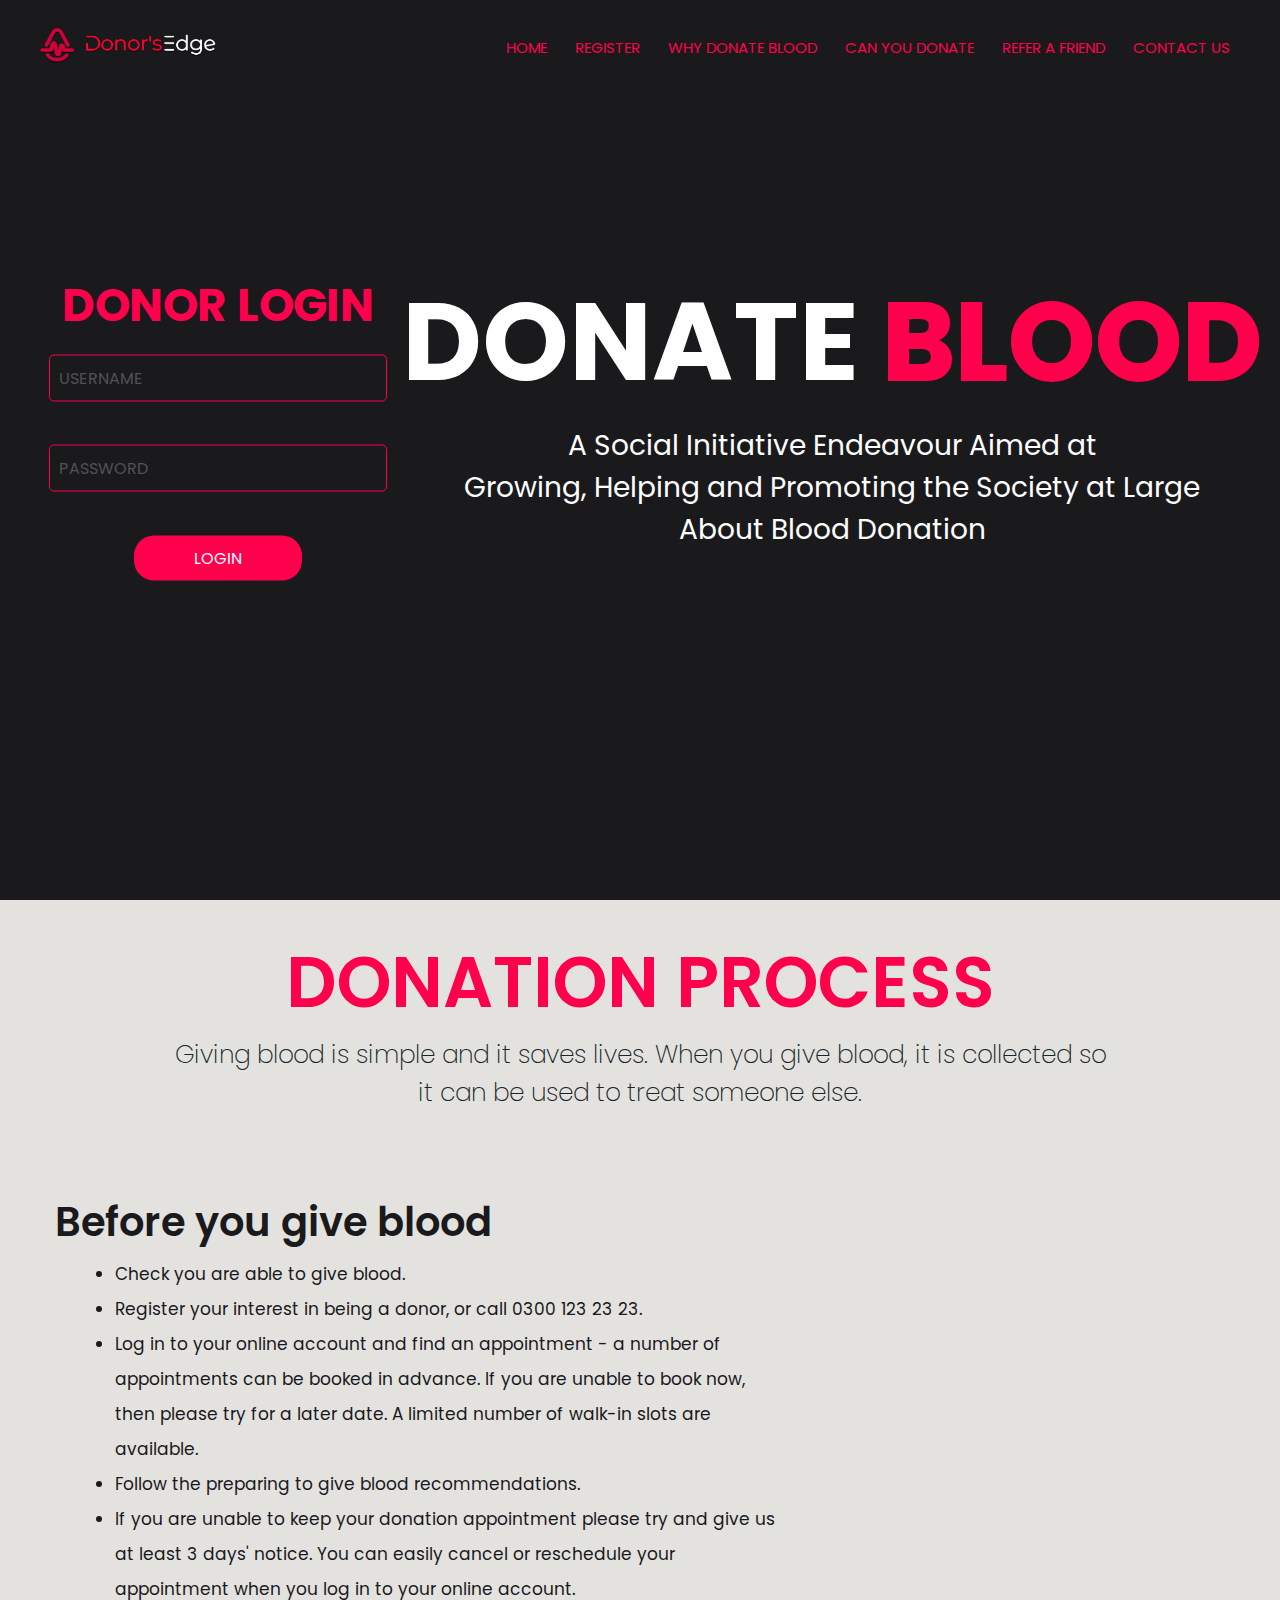
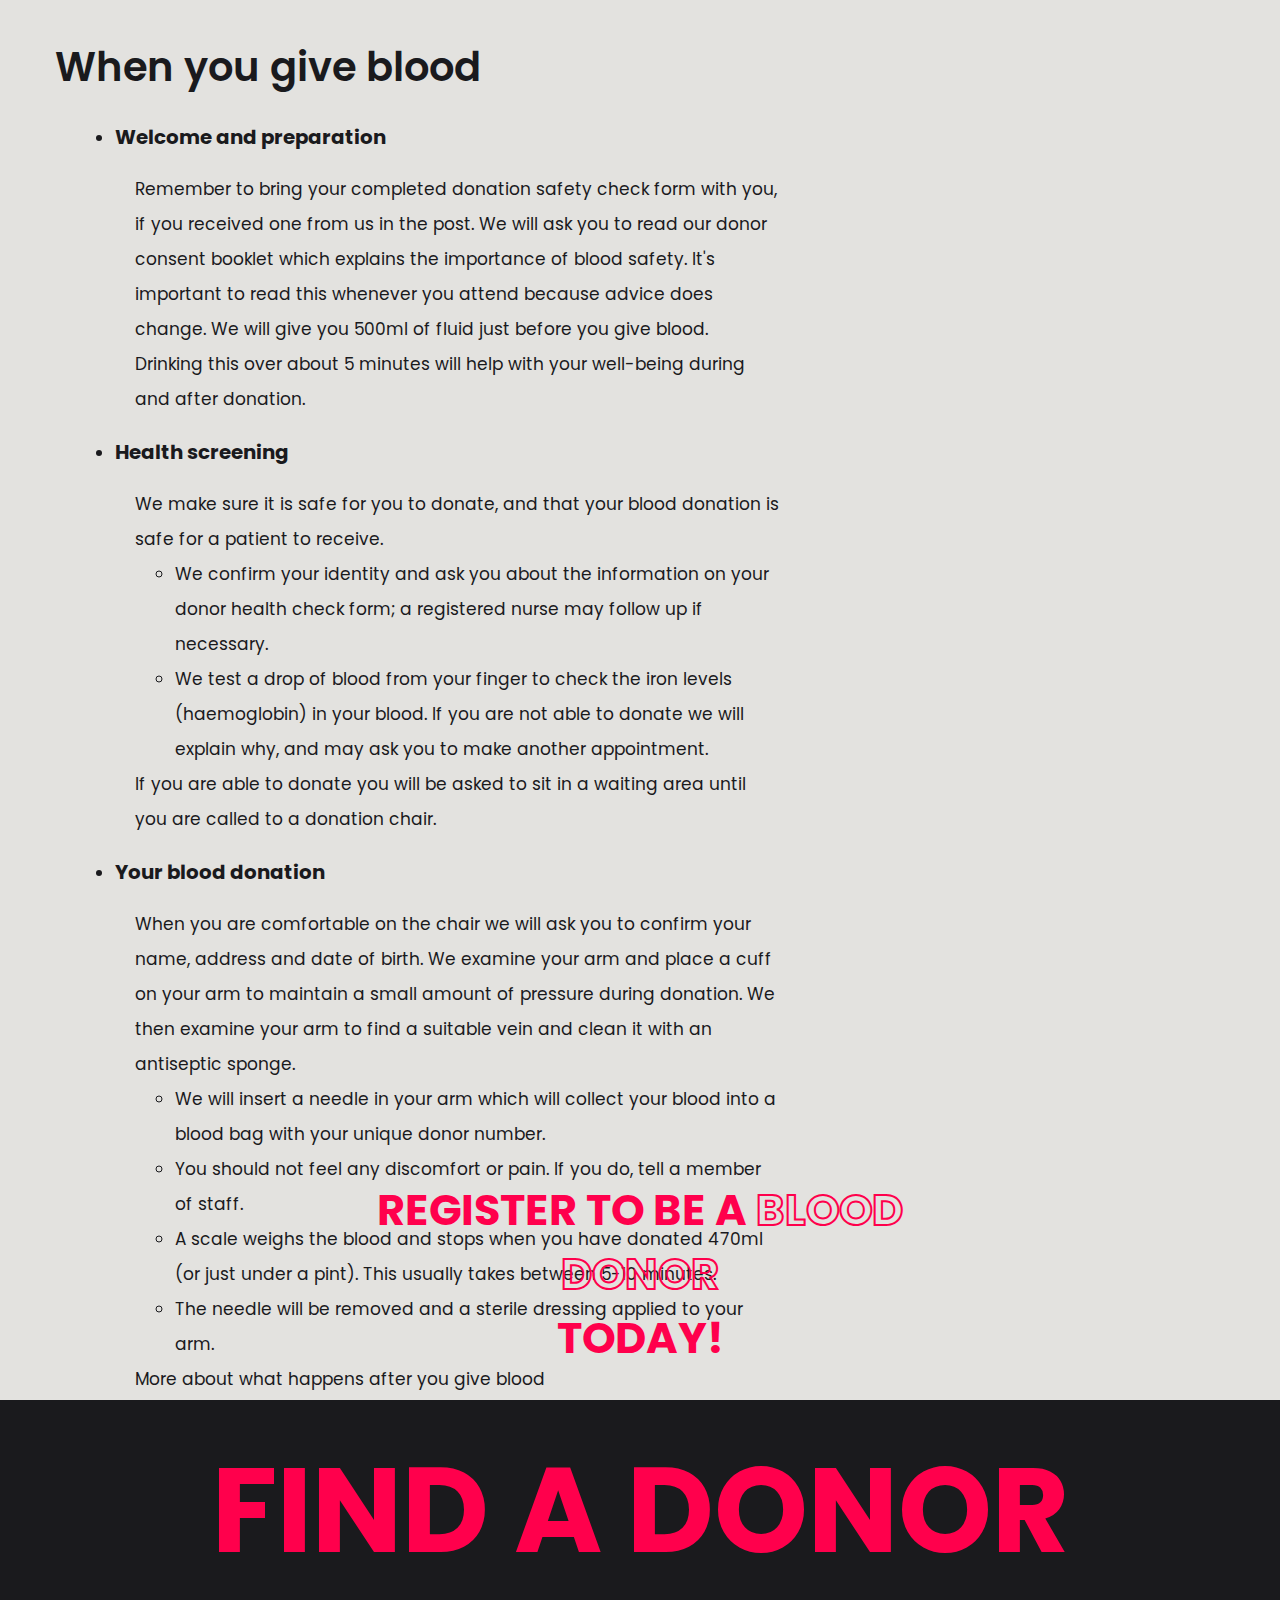
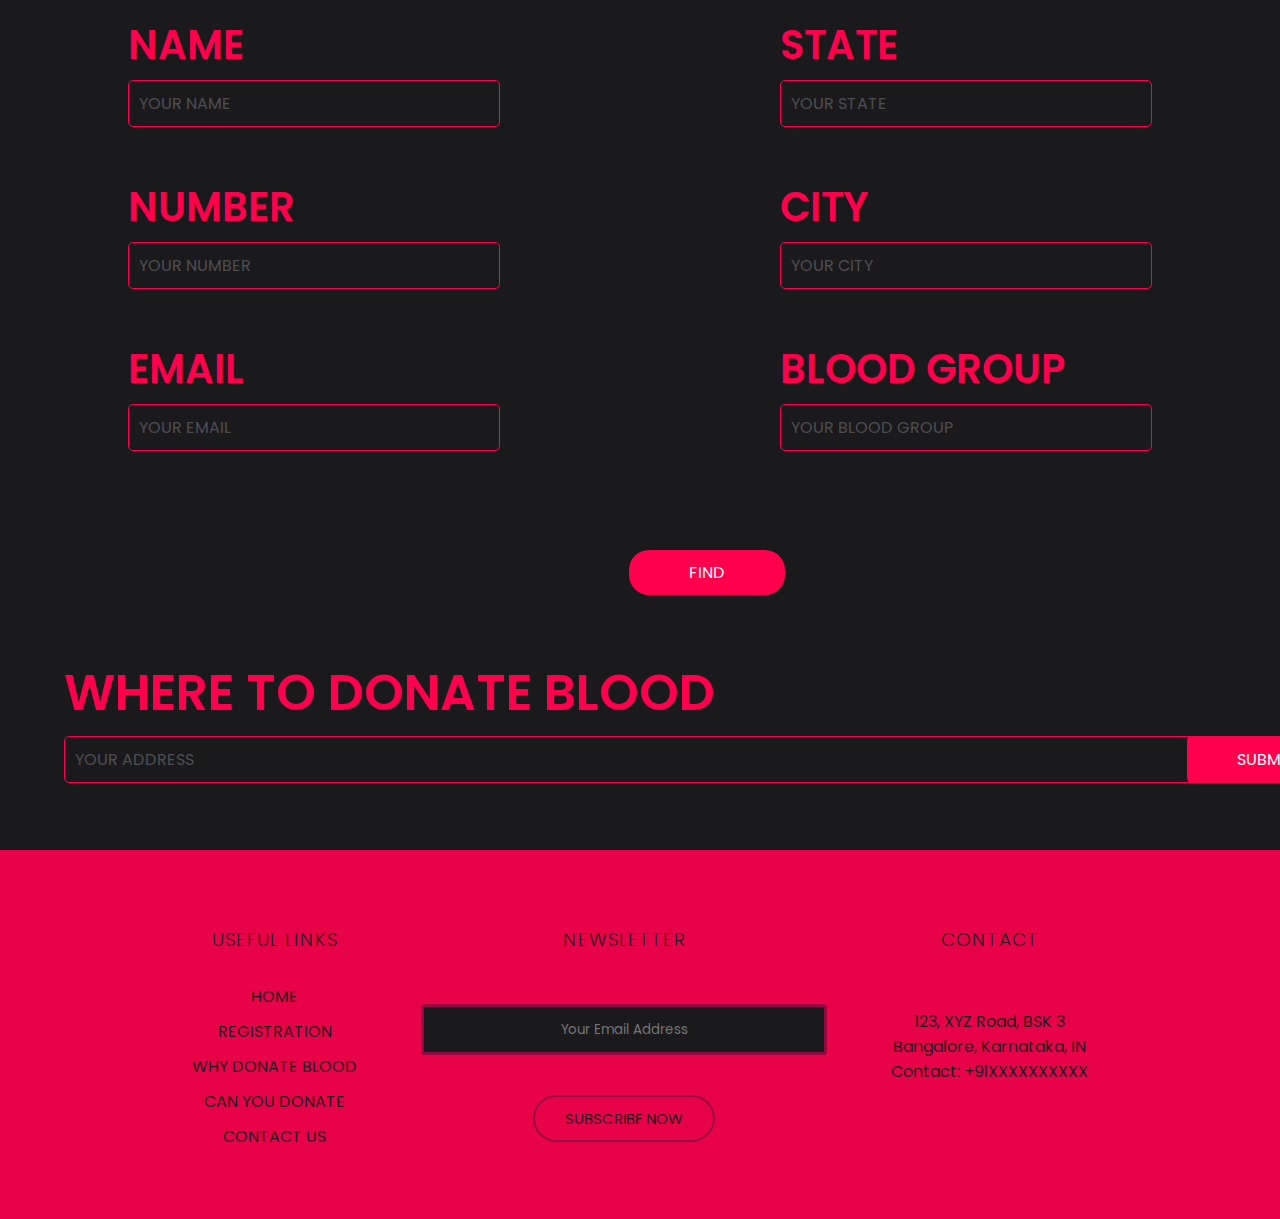
<file: index.html>
<!DOCTYPE html>
<html>

<head>
    <title>Donor's Edge</title>
    <link rel="stylesheet" href="style.css">
    <link rel="preconnect" href="https://fonts.googleapis.com">
    <link rel="preconnect" href="https://fonts.gstatic.com" crossorigin>
    <link href="https://fonts.googleapis.com/css2?family=Poppins:wght@200;300;400;600;700&display=swap"
        rel="stylesheet">
</head>

<body>
    <section class="header">
        <nav>
            <a href="index.html"><img src="resources/logo.png" alt="hi"></a>
            <div class="nav-links">
                <ul>
                    <li><a href="index.html">HOME</a></li>
                    <li><a href="registration.html">REGISTER</a></li>
                    <li><a href="whydonateblood.html">WHY DONATE BLOOD</a></li>
                    <li><a href="canyoudonate.html">CAN YOU DONATE</a></li>
                    <li><a href="">REFER A FRIEND</a></li>
                    <li><a href="">CONTACT US</a></li>
                </ul>
            </div>
        </nav>
        <div class="text-box">
            <h1>DONATE <span>BLOOD</span></h1>
            <p>A Social Initiative Endeavour Aimed at <br />Growing, Helping and Promoting the Society at Large <br />
                About Blood Donation</p>
        </div>
        <div class="blood">
            <h1>DONATE <span>BLOOD</span></h1>
            <p>A Social Initiative Endeavour Aimed at <br />Growing, Helping, and Promoting the Society at Large <br />
                About Blood Donation</p>
        </div>
        <div class="login">
            <h2>DONOR LOGIN</h2>
        </div>
        <div class="inputBox">
            <input type="text" required="required">
            <span>Username</span>
        </div>
        <div class="inputBox2">
            <input type="text" required="required">
            <span>Password</span>
        </div>
        <div class="button">
            <button class="button">LOGIN</button>
        </div>
    </section>
    <section class="process">
        <div class="donprocess">
            <h1>DONATION PROCESS</h1>
            <p>Giving blood is simple and it saves lives. When you give blood, it is collected so</br>
                it can be used to treat someone else.</p>
            <h4>REGISTER TO BE A <span>BLOOD DONOR</span><br>TODAY!</h4>
        </div>
        </br>
        <div class="actprocess">
            <h2>Before you give blood</h2>
            <ul>
                <li>Check you are able to give blood.</li>
                <li>Register your interest in being a donor, or call 0300 123 23 23.</li>
                <li>Log in to your online account and find an appointment - a number of appointments can be booked in
                    advance.
                    If you are unable to book now, then please try for a later date. A limited number of walk-in slots
                    are available.</li>
                <li>Follow the preparing to give blood recommendations.</li>
                <li>If you are unable to keep your donation appointment please try and give us at least 3 days' notice.
                    You can easily cancel or reschedule your appointment when you log in to your online account.</li>
            </ul>
            </br>
            <h2>When you give blood</h2>
            <ul>
                <li>
                    <h3>Welcome and preparation</h3>
                </li>
                <p>Remember to bring your completed donation safety check form with you, if you received one from us in
                    the post.
                    We will ask you to read our donor consent booklet which explains the importance of blood
                    safety.
                    It's important to read this whenever you attend because advice does change.
                    We will give you 500ml of fluid just before you give blood. Drinking this over about 5 minutes will
                    help with your
                    well-being during and after donation.</p>
                <li>
                    <h3>Health screening</h3>
                </li>
                <p>We make sure it is safe for you to donate, and that your blood donation is safe for a patient to
                    receive.</p>
                <ul>
                    <li>We confirm your identity and ask you about the information on your donor health check form;
                        a registered nurse may follow up if necessary.</li>
                    <li>We test a drop of blood from your finger to check the iron levels (haemoglobin) in your blood.
                        If you are not able to donate we will explain why, and may ask you to make another appointment.
                    </li>
                </ul>
                <p>If you are able to donate you will be asked to sit in a waiting area until you are called to a
                    donation chair.</p>
                <li>
                    <h3>Your blood donation</h3>
                </li>
                <p>When you are comfortable on the chair we will ask you to confirm your name, address and date of
                    birth.
                    We examine your arm and place a cuff on your arm to maintain a small amount of pressure during
                    donation.
                    We then examine your arm to find a suitable vein and clean it with an antiseptic sponge.</p>
                <ul>
                    <li>We will insert a needle in your arm which will collect your blood into a blood bag with your
                        unique donor number.</li>
                    <li>You should not feel any discomfort or pain. If you do, tell a member of staff.</li>
                    <li>A scale weighs the blood and stops when you have donated 470ml (or just under a pint). This
                        usually takes between 5-10 minutes.</li>
                    <li>The needle will be removed and a sterile dressing applied to your arm.</li>
                </ul>
                <p>More about what happens after you give blood</p>
            </ul>
        </div>
        <div class="ytvid">
            <iframe width="498" height="315" src="https://www.youtube.com/embed/FXmkVg8a2Mo?controls=0"
                title="YouTube video player" frameborder="0"
                allow="accelerometer; autoplay; clipboard-write; encrypted-media; gyroscope; picture-in-picture"
                allowfullscreen>
            </iframe>
        </div>
        <div class="ytvid1">
            <iframe width="498" height="315" src="https://www.youtube.com/embed/YHxdhI5ZrHc?controls=0"
                title="YouTube video player" frameborder="0"
                allow="accelerometer; autoplay; clipboard-write; encrypted-media; gyroscope; picture-in-picture"
                allowfullscreen>
            </iframe>
        </div>
        <div class="ytvid2">
            <iframe width="498" height="315" src="https://www.youtube.com/embed/NYZBmdT_o8I?controls=0"
                title="YouTube video player" frameborder="0"
                allow="accelerometer; autoplay; clipboard-write; encrypted-media; gyroscope; picture-in-picture"
                allowfullscreen>
            </iframe>
        </div>
    </section>
    <section class="findonor">
        <div class="head">
            <h1>FIND A DONOR</h1>
        </div>
        <div class="form">
            <form>
                <label for="name">NAME</label>
                <input type="text" id="name" name="NAME" placeholder="YOUR NAME">
                <label for="number">NUMBER</label>
                <input type="tel" id="number" name="NUMBER" placeholder="YOUR NUMBER">
                <label for="email">EMAIL</label>
                <input type="email" id="email" name="EMAIL" placeholder="YOUR EMAIL">
            </form>
        </div>
        <div class="form2">
            <form>
                <label for="state">STATE</label>
                <input type="text" id="state" name="STATE" placeholder="YOUR STATE">
                <label for="city">CITY</label>
                <input type="tel" id="city" name="CITY" placeholder="YOUR CITY">
                <label for="group">BLOOD GROUP</label>
                <input type="email" id="group" name="BLOOD GROUP" placeholder="YOUR BLOOD GROUP">
            </form>
        </div>
        <div class="button2">
            <button class="button">FIND</button>
        </div>
    </section>
    <section class="wheredon">
        <div class="form3">
            <form>
                <label for="where">WHERE TO DONATE BLOOD</label>
                <input type="text" id="where" name="WHERE TO DONATE BLOOD" placeholder="YOUR ADDRESS">
            </form>
        </div>
        <div class="button3">
            <button class="button">SUBMIT</button>
        </div>
    </section>
    <section class="bottom">
        <div class="footer">
            <div class="col-1">
                <h3>USEFUL LINKS</h3>
                <a href="index.html">HOME</a>
                <a href="registration.html">REGISTRATION</a>
                <a href="whydonateblood.html">WHY DONATE BLOOD</a>
                <a href="canyoudonate.html">CAN YOU DONATE</a>
                <a href="#">CONTACT US</a>
            </div>
            <div class="col-2">
                <h3> NEWSLETTER</h3>
                <form>
                    <input type="email" placeholder="Your Email Address" required>
                    <br>
                    <button type="submit">SUBSCRIBE NOW</button>
                </form>
            </div>
            <div class="col-3">
                <h3> CONTACT</h3>
                <br>
                <p>123, XYZ Road, BSK 3<br>Bangalore, Karnataka, IN<br>Contact: +91XXXXXXXXXX</p>
            </div>
        </div>
    </section>
</body>
</file>
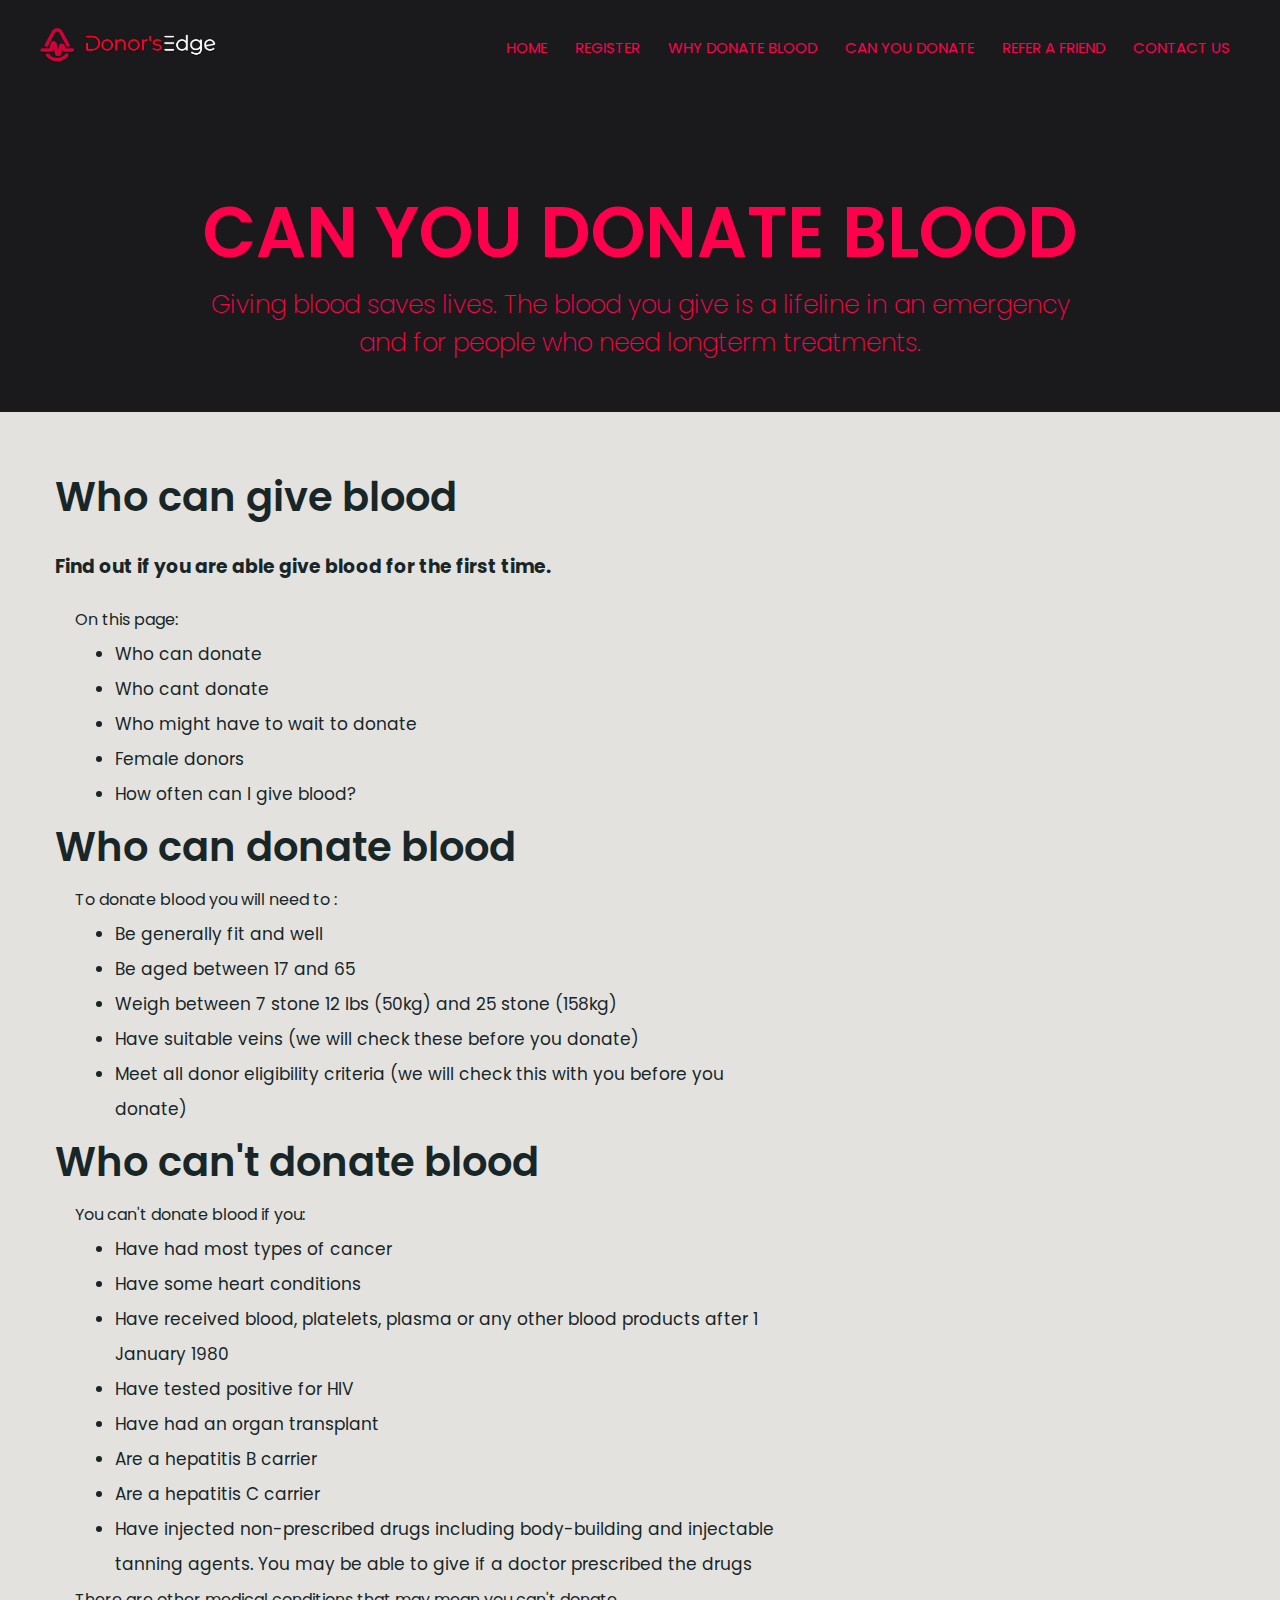
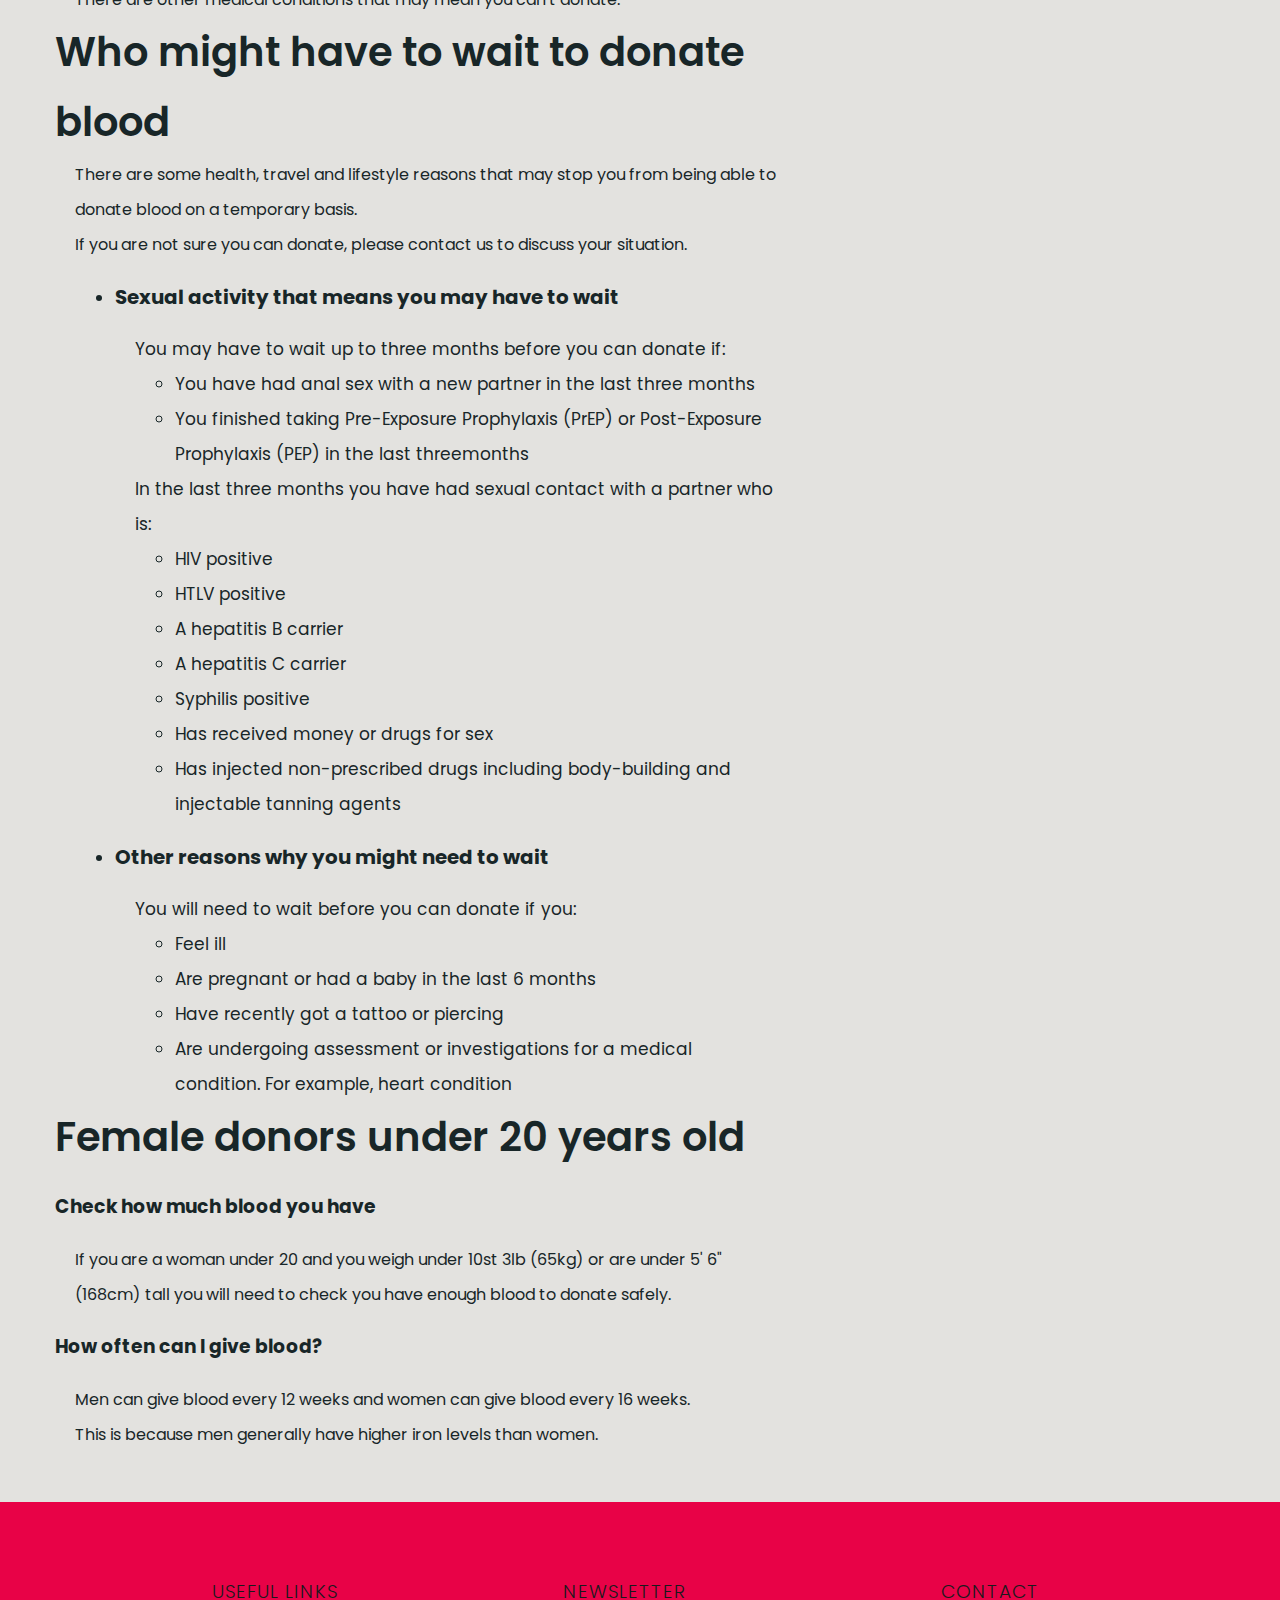
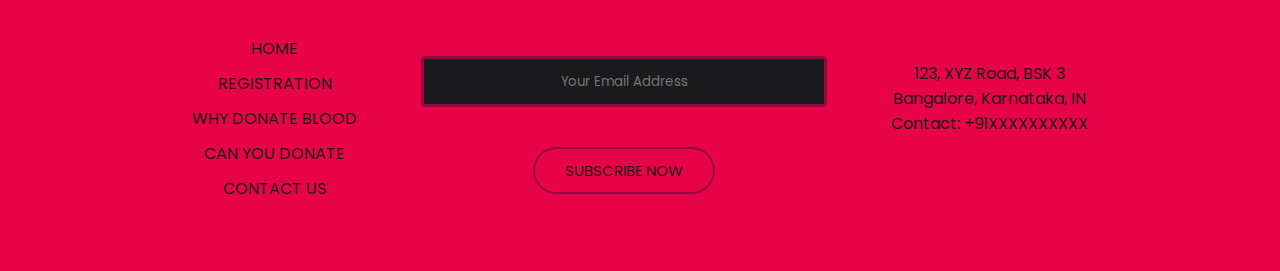
<file: canyoudonate.html>
<!DOCTYPE html>
<html>

<head>
    <title>Donor's Edge</title>
    <link rel="stylesheet" href="style.css">
    <link rel="preconnect" href="https://fonts.googleapis.com">
    <link rel="preconnect" href="https://fonts.gstatic.com" crossorigin>
    <link href="https://fonts.googleapis.com/css2?family=Poppins:wght@200;300;400;600;700&display=swap"
        rel="stylesheet">
</head>

<body>
    <section class="header1">
        <nav>
            <a href="index.html"><img src="resources/logo.png" alt="hi"></a>
            <div class="nav-links1">
                <ul>
                    <li><a href="index.html">HOME</a></li>
                    <li><a href="registration.html">REGISTER</a></li>
                    <li><a href="whydonateblood.html">WHY DONATE BLOOD</a></li>
                    <li><a href="canyoudonate.html">CAN YOU DONATE</a></li>
                    <li><a href="">REFER A FRIEND</a></li>
                    <li><a href="">CONTACT US</a></li>
                </ul>
            </div>
        </nav>
    </section>
    <div class="dnprocess">
        <h1>
            CAN YOU DONATE BLOOD
        </h1>
        <p> Giving blood saves lives. The blood you give is a lifeline in an emergency<br> and for people who need
            longterm
            treatments.</p>
    </div>
    <div class="atprocess">
        <h2> Who can give blood</h2>
        <h3> Find out if you are able give blood for the first time.</h3>
        <p>On this page:</p>
        <ul>
            <li> Who can donate</li>
            <li> Who cant donate</li>
            <li>Who might have to wait to donate</li>
            <li> Female donors</li>
            <li> How often can I give blood?</li>
        </ul>
        <h2>Who can donate blood </h2>
        <p>To donate blood you will need to :</p>
        <ul>
            <li>Be generally fit and well</li>
            <li>Be aged between 17 and 65</li>
            <li>Weigh between 7 stone 12 lbs (50kg) and 25 stone (158kg)</li>
            <li>Have suitable veins (we will check these before you donate)</li>
            <li>Meet all donor eligibility criteria (we will check this with you before you donate) </li>
        </ul>
        <h2>Who can't donate blood</h2>
        <p>You can't donate blood if you:</p>
        <ul>
            <li>Have had most types of cancer </li>
            <li>Have some heart conditions</li>
            <li>Have received blood, platelets, plasma or any other blood products after 1 January 1980</li>
            <li>Have tested positive for HIV </li>
            <li>Have had an organ transplant</li>
            <li>Are a hepatitis B carrier</li>
            <li>Are a hepatitis C carrier </li>
            <li>Have injected non-prescribed drugs including body-building and injectable tanning agents. You may be
                able to give if a doctor prescribed the drugs</li>
        </ul>
        <p>There are other medical conditions that may mean you can't donate.</p>
        <h2>Who might have to wait to donate blood </h2>
        <p>There are some health, travel and lifestyle reasons that may stop you from being able to donate blood on
            a
            temporary basis.<br>
            If you are not sure you can donate, please contact us to discuss your situation.</p>
        <ul>
            <li>
                <h3>Sexual activity that means you may have to wait</h3>
                <p>You may have to wait up to three months before you can donate if: </p>
                <ul>
                    <li>You have had anal sex with a new partner in the last three months</li>
                    <li>You finished taking Pre-Exposure Prophylaxis (PrEP) or Post-Exposure Prophylaxis (PEP) in
                        the last threemonths</li>
                </ul>
                <p>In the last three months you have had sexual contact with a partner who is:
                </p>
                <ul>
                    <li>HIV positive</li>
                    <li>HTLV positive</li>
                    <li>A hepatitis B carrier</li>
                    <li>A hepatitis C carrier</li>
                    <li>Syphilis positive</li>
                    <li>Has received money or drugs for sex</li>
                    <li>Has injected non-prescribed drugs including body-building and injectable tanning agents</li>
                </ul>
            </li>
            <li>
                <h3>Other reasons why you might need to wait </h3>
                <p>You will need to wait before you can donate if you:</p>
                <ul>
                    <li>Feel ill</li>
                    <li>Are pregnant or had a baby in the last 6 months</li>
                    <li>Have recently got a tattoo or piercing</li>
                    <li>Are undergoing assessment or investigations for a medical condition. For example, heart
                        condition</li>
                </ul>
            </li>
        </ul>
        <h2>Female donors under 20 years old</h2>
        <h3>Check how much blood you have</h3>
        <p> If you are a woman under 20 and you weigh under 10st 3lb (65kg) or are under 5' 6" (168cm) tall you will
            need to check you have enough blood to donate safely.</p>
        <h3>How often can I give blood?</h3>
        <p>Men can give blood every 12 weeks and women can give blood every 16 weeks. <br>
            This is because men generally have higher iron levels than women.
        </p>
    </div>
    <section class="bottom">
        <div class="footer">
            <div class="col-1">
                <h3>USEFUL LINKS</h3>
                <a href="index.html">HOME</a>
                <a href="registration.html">REGISTRATION</a>
                <a href="whydonateblood.html">WHY DONATE BLOOD</a>
                <a href="canyoudonate.html">CAN YOU DONATE</a>
                <a href="#">CONTACT US</a>
            </div>
            <div class="col-2">
                <h3> NEWSLETTER</h3>
                <form>
                    <input type="email" placeholder="Your Email Address" required>
                    <br>
                    <button type="submit">SUBSCRIBE NOW</button>
                </form>
            </div>
            <div class="col-3">
                <h3> CONTACT</h3>
                <br>
                <p>123, XYZ Road, BSK 3<br>Bangalore, Karnataka, IN<br>Contact: +91XXXXXXXXXX</p>
            </div>
        </div>
    </section>
</body>

</html>
</file>
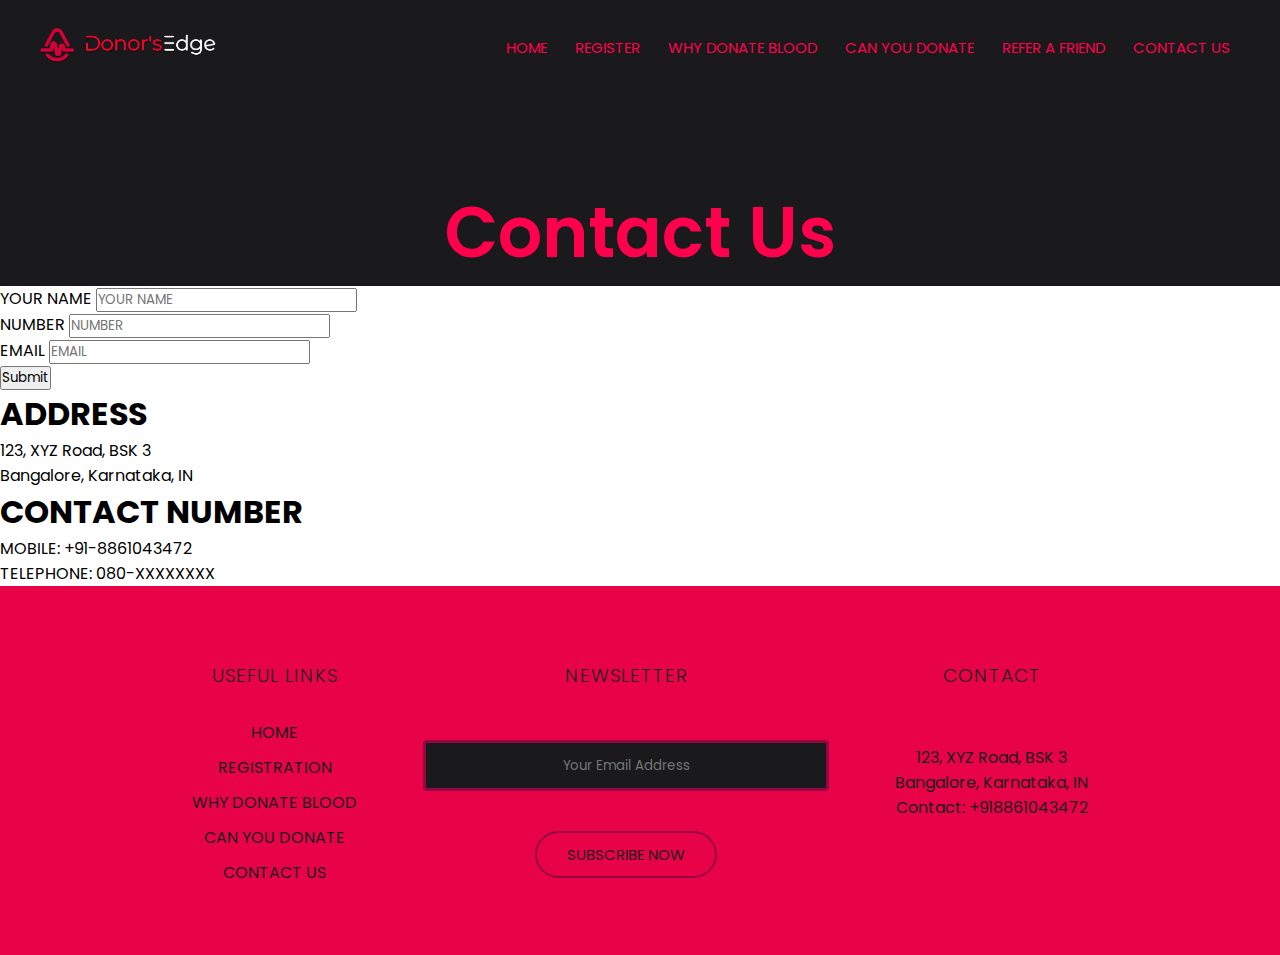
<file: contact.html>
<!DOCTYPE html>
<html>

<head>
    <title>Donor's Edge</title>
    <link rel="stylesheet" href="style.css">
    <link rel="preconnect" href="https://fonts.googleapis.com">
    <link rel="preconnect" href="https://fonts.gstatic.com" crossorigin>
    <link href="https://fonts.googleapis.com/css2?family=Poppins:wght@200;300;400;600;700&display=swap"
        rel="stylesheet">
</head>

<body>
    <section class="header1">
        <nav>
            <a href="index.html"><img src="resources/logo.png" alt="hi"></a>
            <div class="nav-links1">
                <ul>
                    <li><a href="index.html">HOME</a></li>
                    <li><a href="registration.html">REGISTER</a></li>
                    <li><a href="whydonateblood.html">WHY DONATE BLOOD</a></li>
                    <li><a href="canyoudonate.html">CAN YOU DONATE</a></li>
                    <li><a href="friend.html">REFER A FRIEND</a></li>
                    <li><a href="contact.html">CONTACT US</a></li>
                </ul>
            </div>
        </nav>
    </section>
    <section class="ratio">
        <div class="dnprocess">
            <h1>
                Contact Us
            </h1>
        </div>
        <div class="ratio1">
            <form action="mailto:amoghkrishna55@gmail.com" method="post" enctype="text/plain">
                <label>YOUR NAME</label>
                <input type="text" name="your name" value="" placeholder="YOUR NAME"><br>
                <label>NUMBER</label>
                <input type="text" name="" value="" placeholder="NUMBER"><br>
                <label>EMAIL</label>
                <input type="email" name="your email" value="" placeholder="EMAIL">
                <br>
                <button>Submit</button>
            </form>
        </div>
        <div class="ratinfo">
            <h1>ADDRESS</h1>
            <p>123, XYZ Road, BSK 3<br>Bangalore, Karnataka, IN</p>
            <h1>CONTACT NUMBER</h1>
            <p>MOBILE: +91-8861043472<br>
                TELEPHONE: 080-XXXXXXXX</p>
        </div>
    </section>
    <section class="bottom">
        <div class="footer">
            <div class="col-1">
                <h3>USEFUL LINKS</h3>
                <a href="index.html">HOME</a>
                <a href="registration.html">REGISTRATION</a>
                <a href="whydonateblood.html">WHY DONATE BLOOD</a>
                <a href="canyoudonate.html">CAN YOU DONATE</a>
                <a href="contact.html">CONTACT US</a>
            </div>
            <div class="col-2">
                <h3> NEWSLETTER</h3>
                <form>
                    <input type="email" placeholder="Your Email Address" required>
                    <br>
                    <button type="submit">SUBSCRIBE NOW</button>
                </form>
            </div>
            <div class="col-3">
                <h3> CONTACT</h3>
                <br>
                <p>123, XYZ Road, BSK 3<br>Bangalore, Karnataka, IN<br>Contact: +918861043472</p>
            </div>
        </div>
    </section>
</body>

</html>
</file>
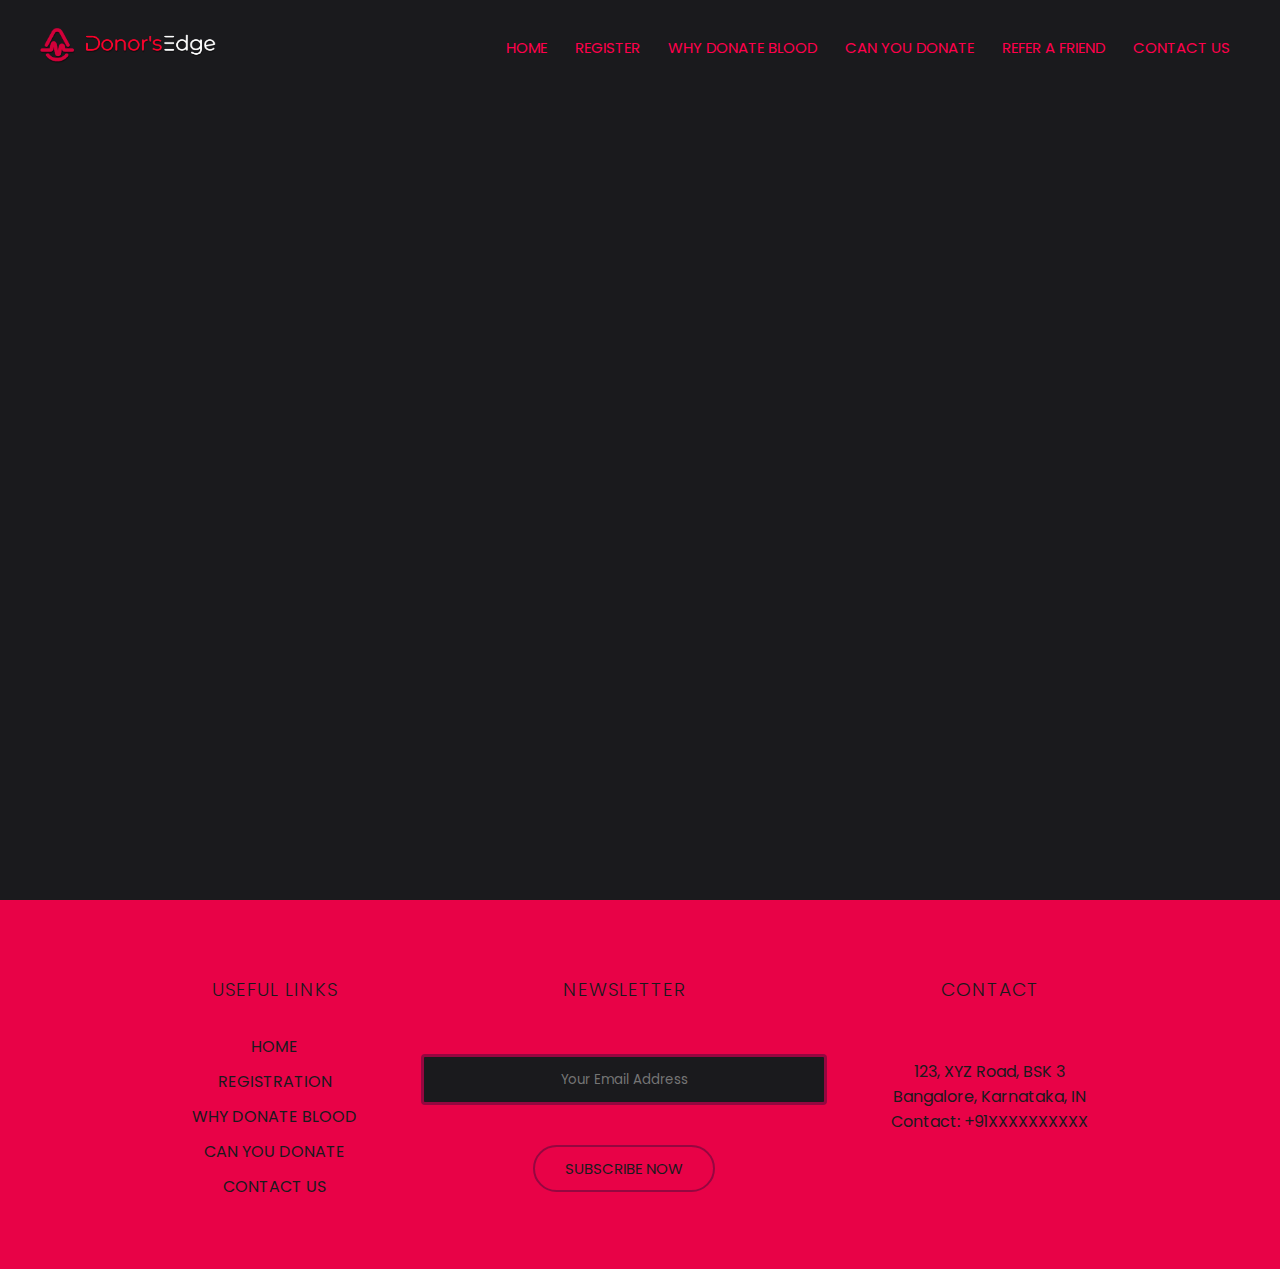
<file: friend.html>
<!DOCTYPE html>
<html>

<head>
    <title>Donor's Edge</title>
    <link rel="stylesheet" href="style.css">
    <link rel="preconnect" href="https://fonts.googleapis.com">
    <link rel="preconnect" href="https://fonts.gstatic.com" crossorigin>
    <link href="https://fonts.googleapis.com/css2?family=Poppins:wght@200;300;400;600;700&display=swap"
        rel="stylesheet">
</head>

<body>
    <section class="header">
        <nav>
            <a href="index.html"><img src="resources/logo.png" alt="hi"></a>
            <div class="nav-links1">
                <ul>
                    <li><a href="index.html">HOME</a></li>
                    <li><a href="registration.html">REGISTER</a></li>
                    <li><a href="whydonateblood.html">WHY DONATE BLOOD</a></li>
                    <li><a href="canyoudonate.html">CAN YOU DONATE</a></li>
                    <li><a href="friend.html">REFER A FRIEND</a></li>
                    <li><a href="contact.html">CONTACT US</a></li>
                </ul>
            </div>
        </nav>

    </section>
    <section class="bottom">
        <div class="footer">
            <div class="col-1">
                <h3>USEFUL LINKS</h3>
                <a href="index.html">HOME</a>
                <a href="registration.html">REGISTRATION</a>
                <a href="whydonateblood.html">WHY DONATE BLOOD</a>
                <a href="canyoudonate.html">CAN YOU DONATE</a>
                <a href="contact.html">CONTACT US</a>
            </div>
            <div class="col-2">
                <h3> NEWSLETTER</h3>
                <form>
                    <input type="email" placeholder="Your Email Address" required>
                    <br>
                    <button type="submit">SUBSCRIBE NOW</button>
                </form>
            </div>
            <div class="col-3">
                <h3> CONTACT</h3>
                <br>
                <p>123, XYZ Road, BSK 3<br>Bangalore, Karnataka, IN<br>Contact: +91XXXXXXXXXX</p>
            </div>
        </div>
    </section>
</file>
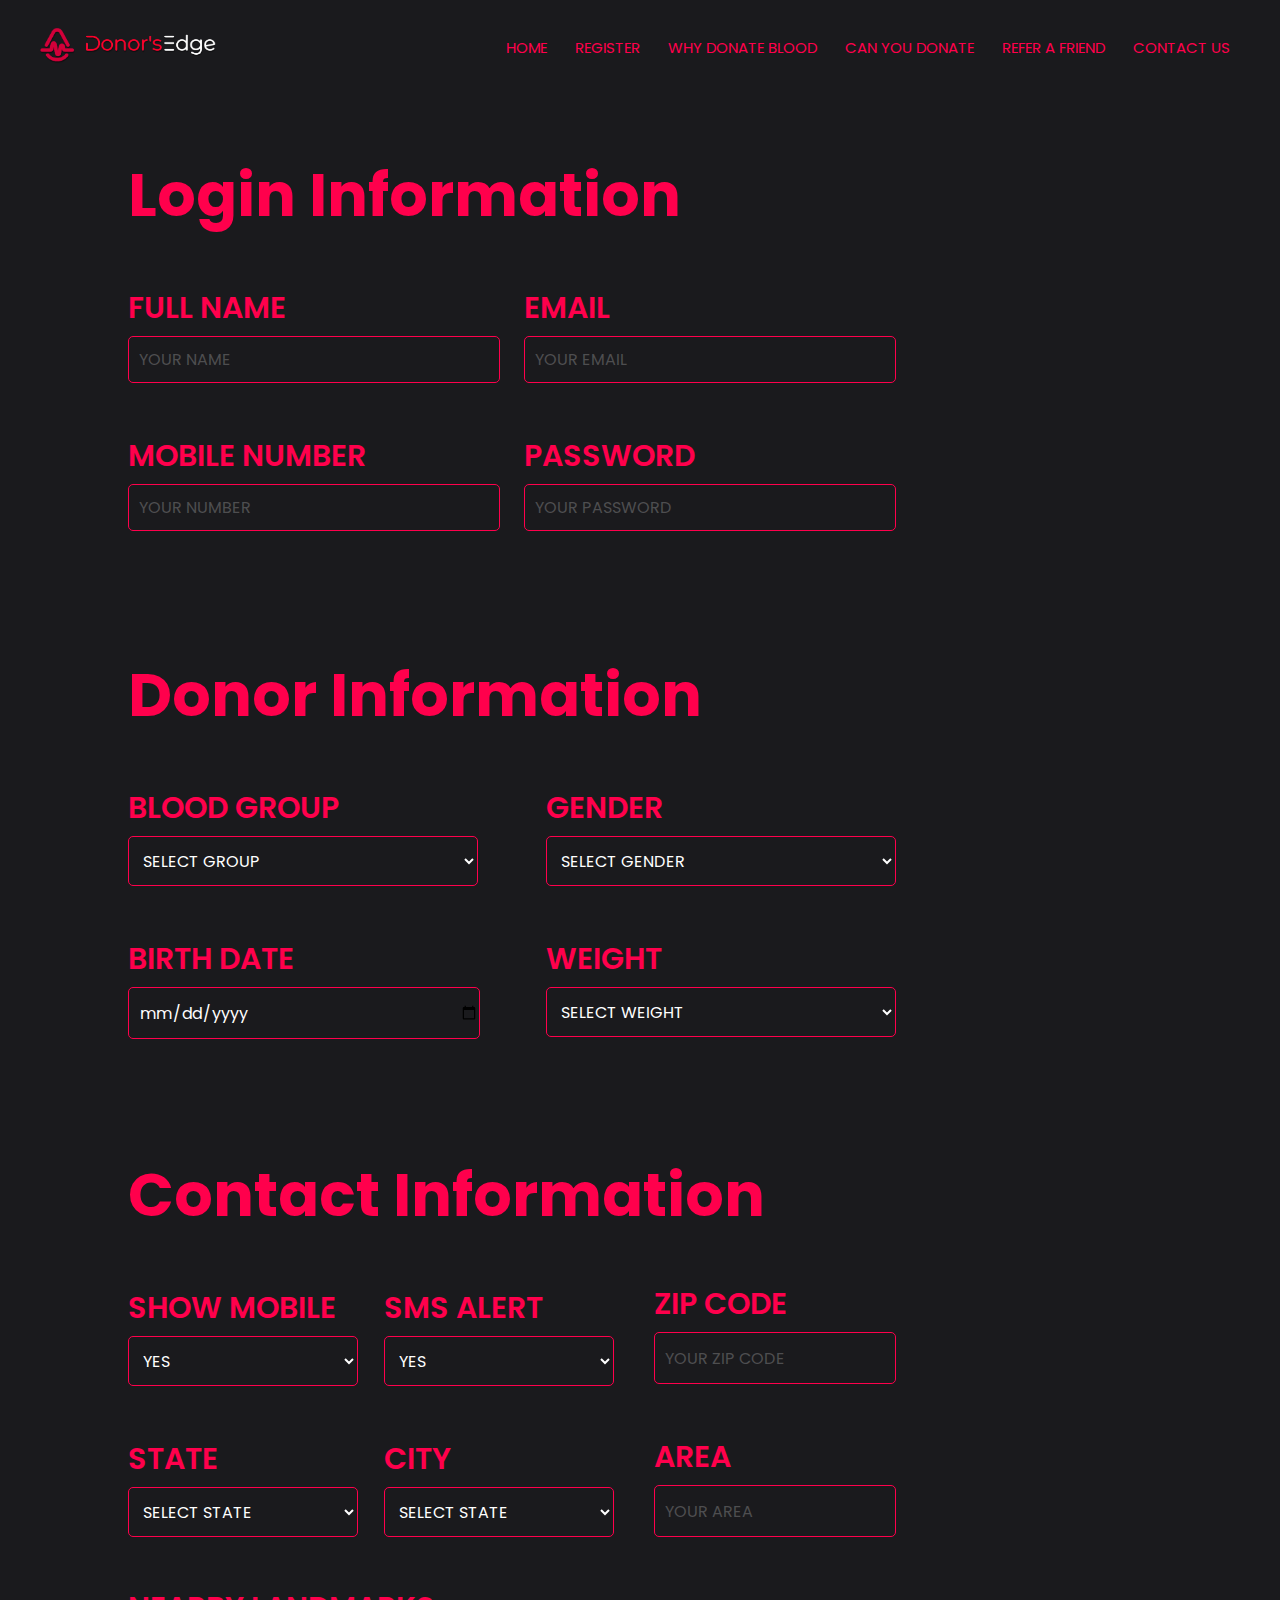
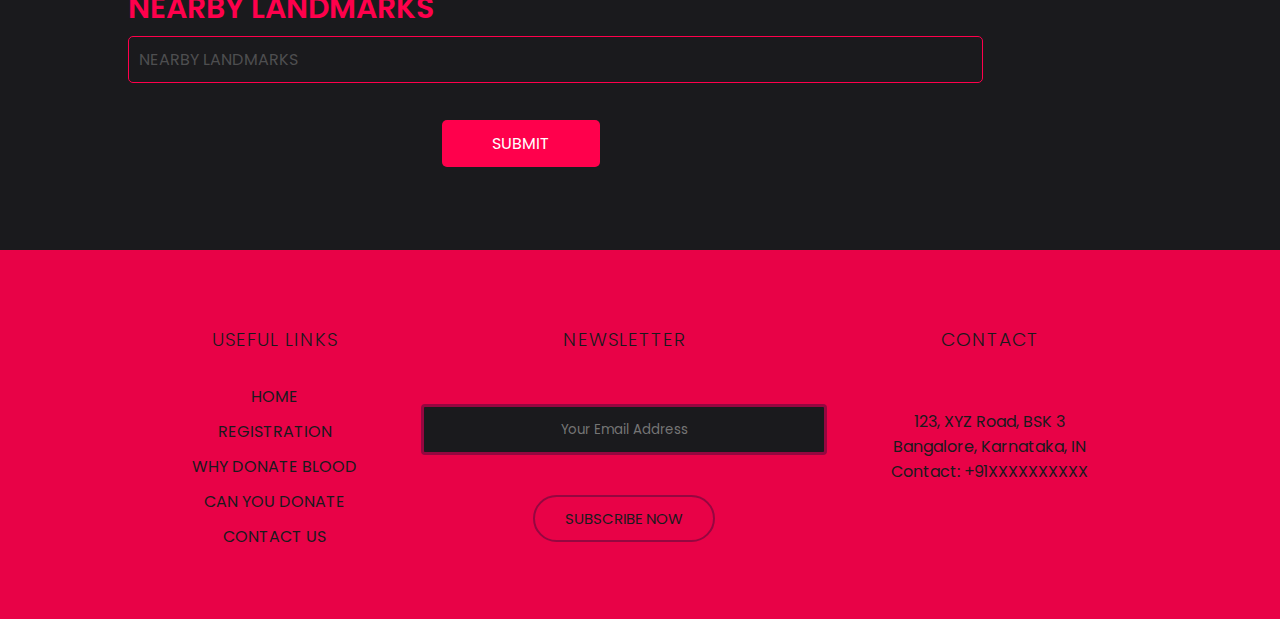
<file: registration.html>
<!DOCTYPE html>
<html>

<head>
    <title>Donor's Edge</title>
    <link rel="stylesheet" href="style.css">
    <link rel="preconnect" href="https://fonts.googleapis.com">
    <link rel="preconnect" href="https://fonts.gstatic.com" crossorigin>
    <link href="https://fonts.googleapis.com/css2?family=Poppins:wght@200;300;400;600;700&display=swap"
        rel="stylesheet">
</head>

<body>
    <section class="header1">
        <nav>
            <a href="index.html"><img src="resources/logo.png" alt="hi"></a>
            <div class="nav-links1">
                <ul>
                    <li><a href="index.html">HOME</a></li>
                    <li><a href="registration.html">REGISTER</a></li>
                    <li><a href="whydonateblood.html">WHY DONATE BLOOD</a></li>
                    <li><a href="canyoudonate.html">CAN YOU DONATE</a></li>
                    <li><a href="">REFER A FRIEND</a></li>
                    <li><a href="">CONTACT US</a></li>
                </ul>
            </div>
        </nav>
    </section>
    <section class="info">
        <div class="loinfo">
            <h3>Login Information</h3>
            <form1>
                <label for="name">FULL NAME</label>
                <input type="text" id="name" name="NAME" placeholder="YOUR NAME">
                <label for="number">MOBILE NUMBER</label>
                <input type="tel" id="number" name="NUMBER" placeholder="YOUR NUMBER">
            </form1>
            <form2>
                <label for="name">EMAIL</label>
                <input type="email" id="name" name="NAME" placeholder="YOUR EMAIL">
                <label for="number">PASSWORD</label>
                <input type="password" id="number" name="NUMBER" placeholder="YOUR PASSWORD">
            </form2>
        </div>
        <div class="doninfo">
            <h3>Donor Information</h3>
            <form1>
                <label for="name">BLOOD GROUP</label>
                <select id="name" name="BLOOD GROUP">
                    <option value="0">SELECT GROUP</option>
                    <option value="1">A1+</option>
                    <option value="2">A1-</option>
                    <option value="3">A2+</option>
                    <option value="4">A2-</option>
                    <option value="5">B+</option>
                    <option value="6">B-</option>
                    <option value="7">A1B+</option>
                    <option value="8">A1B-</option>
                    <option value="9">A2B+</option>
                    <option value="10">A2B-</option>
                    <option value="11">AB+</option>
                    <option value="12">AB-</option>
                    <option value="13">O+</option>
                    <option value="14">O-</option>
                    <option value="15">A+</option>
                    <option value="16">A-</option>
                </select>
                <label for="name">BIRTH DATE</label>
                <input type="date" id="name" name="BIRTH DATE" placeholder="YOUR NUMBER">
            </form1>
            <form2>
                <label for="name">GENDER</label>
                <select id="name" name="GENDER">
                    <option value="0">SELECT GENDER</option>
                    <option value="MALE">MALE</option>
                    <option value="FEMALE">FEMALE</option>
                </select>
                <label for="name">WEIGHT</label>
                <select id="name" name="WEIGHT">
                    <option value="0">SELECT WEIGHT</option>
                    <option value="WEIGHT">40KG-50KG</option>
                    <option value="WEIGHT">50KG-60KG</option>
                    <option value="WEIGHT">60KG-70KG</option>
                    <option value="WEIGHT">70KG-80KG</option>
                    <option value="WEIGHT">80KG-90KG</option>
                    <option value="WEIGHT">90KG-100KG</option>
                    <option value="WEIGHT">100KG-110KG</option>
                    <option value="WEIGHT">110KG-120KG</option>
                </select>
            </form2>
        </div>
        <div class="coinfo">
            <h3>Contact Information</h3>
            <form1>
                <label for="name">SHOW MOBILE</label>
                <select id="name" name="SHOW MOBILE">
                    <option value="YES">YES</option>
                    <option value="NO">NO</option>
                </select>
                <label for="number">STATE</label>
                <select id="name" name="STATE">
                    <option value="">SELECT STATE</option>
                    <option value="5">Andhra Pradesh</option>
                    <option value="26">Arunachal Pradesh</option>
                    <option value="14">Assam</option>
                    <option value="3">Bihar</option>
                    <option value="31">Chandigarh (UT)</option>
                    <option value="17">Chhattisgarh</option>
                    <option value="32">DELHI (NCT)</option>
                    <option value="25">Goa</option>
                    <option value="10">Gujarat</option>
                    <option value="16">Haryana</option>
                    <option value="20">Himachal Pradesh</option>
                    <option value="115">Jammu and Kashmir</option>
                    <option value="13">Jharkhand</option>
                    <option value="1291">Johor(Malaysia)</option>
                    <option value="9">Karnataka</option>
                    <option value="1292">Kedah(Malaysia)</option>
                    <option value="1293">Kelantan(Malaysia)</option>
                    <option value="12">Kerala</option>
                    <option value="7">Madhya Pradesh</option>
                    <option value="2">Maharashtra</option>
                    <option value="23">Manipur</option>
                    <option value="22">Meghalaya</option>
                    <option value="1294">Melaka(Malaysia)</option>
                    <option value="27">Mizoram</option>
                    <option value="24">Nagaland</option>
                    <option value="1295">Negeri Sembilan(Malaysia)</option>
                    <option value="11">Orissa</option>
                    <option value="30">Other</option>
                    <option value="1296">Pahang(Malaysia)</option>
                    <option value="1297">Perak(Malaysia)</option>
                    <option value="1298">Perlis(Malaysia)</option>
                    <option value="4">Poschim Bongo</option>
                    <option value="1299">Pulau Pinang(Malaysia)</option>
                    <option value="15">Punjab</option>
                    <option value="8">Rajasthan</option>
                    <option value="1300">Sabah(Malaysia)</option>
                    <option value="1301">Sarawak(Malaysia)</option>
                    <option value="1302">Selangor(Malaysia)</option>
                    <option value="215">Sikkim</option>
                    <option value="6">Tamil Nadu</option>
                    <option value="29">Telangana</option>
                    <option value="1303">Terengganu(Malaysia)</option>
                    <option value="21">Tripura</option>
                    <option value="1">Uttar Pradesh</option>
                    <option value="19">Uttarakhand</option>
                    <option value="1304">Wilayah Persekutuan(Malaysia)</option>
                </select>
            </form1>
            <form2>
                <label for="name">SMS ALERT</label>
                <select id="name" name="SMS ALERT">
                    <option value="YES">YES</option>
                    <option value="NO">NO</option>
                </select>
                <label for="number">CITY</label>
                <select id="name" name="CITY">
                    <option value="0">SELECT STATE</option>
                    <option value="10">Adilabad</option>
                    <option value="477">Agra</option>
                    <option value="70">Ahmedabad</option>
                    <option value="290">Ahmednagar</option>
                    <option value="326">Aizawal</option>
                    <option value="407">Ajmer</option>
                    <option value="274">Akola</option>
                    <option value="219">Alapuzzha</option>
                    <option value="465">Aligarh</option>
                    <option value="464">Allahabad</option>
                    <option value="584">Almora</option>
                    <option value="64">Alog</option>
                    <option value="408">Alwar</option>
                    <option value="132">Ambala</option>
                    <option value="521">Ambedkarnagar</option>
                    <option value="287">Amravati</option>
                    <option value="68">Amrela</option>
                    <option value="379">Amritsar</option>
                    <option value="86">Anand</option>
                    <option value="201">Anantnag</option>
                    <option value="9">Anantpur</option>
                    <option value="580">Andaman</option>
                    <option value="350">Angul</option>
                    <option value="266">Anooppur</option>
                    <option value="121">Araria</option>
                    <option value="268">Ashoknagar</option>
                    <option value="270">Aurangabad</option>
                    <option value="102">Aurangabad</option>
                    <option value="512">Azamgarh</option>
                    <option value="638">Badakhshan</option>
                    <option value="192">Badgan</option>
                    <option value="639">Badghis</option>
                    <option value="261">Badwani</option>
                    <option value="587">Bageshwar</option>
                    <option value="640">Baghlan</option>
                    <option value="530">Bagpat</option>
                    <option value="509">Bahraich</option>
                    <option value="232">Balaghat</option>
                    <option value="357">Balangir</option>
                    <option value="368">Balasore</option>
                    <option value="514">Balia</option>
                    <option value="641">Balkh</option>
                    <option value="528">Balrampur</option>
                    <option value="642">Bamian</option>
                    <option value="74">Banaskantha</option>
                    <option value="507">Banda</option>
                    <option value="271">Bandra</option>
                    <option value="174">Bangalore Rural</option>
                    <option value="178">Bangalore Urban</option>
                    <option value="123">Banka</option>
                    <option value="544">Bankura</option>
                    <option value="405">Banswara</option>
                    <option value="480">Barabanki</option>
                    <option value="195">Baramula</option>
                    <option value="420">Baran</option>
                    <option value="545">Bardhaman</option>
                    <option value="466">Bareilly</option>
                    <option value="358">Bargah</option>
                    <option value="392">Barmer</option>
                    <option value="45">Barpeta</option>
                    <option value="620">Bastar</option>
                    <option value="503">Basti</option>
                    <option value="291">Beed</option>
                    <option value="104">Begusarai</option>
                    <option value="171">Belgaum</option>
                    <option value="170">Bellary</option>
                    <option value="670">Berat</option>
                    <option value="233">Betul</option>
                    <option value="122">Bhabua</option>
                    <option value="515">Bhadoi</option>
                    <option value="347">Bhadrak</option>
                    <option value="100">Bhagalpur</option>
                    <option value="292">Bhandara</option>
                    <option value="409">Bharatpur</option>
                    <option value="76">Bharuch</option>
                    <option value="376">Bhatinda</option>
                    <option value="83">Bhavnagar</option>
                    <option value="406">Bhilwara</option>
                    <option value="234">Bhind</option>
                    <option value="133">Bhiwani</option>
                    <option value="103">Bhojpur</option>
                    <option value="224">Bhopal</option>
                    <option value="181">Bidar</option>
                    <option value="167">Bijapur</option>
                    <option value="493">Bijnor</option>
                    <option value="397">Bikaner</option>
                    <option value="156">Bilaspur</option>
                    <option value="621">Bilaspur</option>
                    <option value="541">Birbhum</option>
                    <option value="309">Bishnupur</option>
                    <option value="609">Bokaro</option>
                    <option value="63">Bomdila</option>
                    <option value="32">Bongaigaon</option>
                    <option value="346">Boudh</option>
                    <option value="490">Budaun</option>
                    <option value="487">Bulandshehar</option>
                    <option value="282">Buldhana</option>
                    <option value="671">Bulqizë</option>
                    <option value="399">Bundi</option>
                    <option value="267">Burhanpur</option>
                    <option value="124">Buxar</option>
                    <option value="49">Cachar</option>
                    <option value="210">Cannanore</option>
                    <option value="555">Central</option>
                    <option value="607">Chaibasa</option>
                    <option value="155">Chamba</option>
                    <option value="591">Chamoli</option>
                    <option value="588">Champawat</option>
                    <option value="327">Champhai</option>
                    <option value="185">Chamrajnagar</option>
                    <option value="527">Chandauli</option>
                    <option value="310">Chandel</option>
                    <option value="578">Chandigarh</option>
                    <option value="275">Chandrapur</option>
                    <option value="60">Changalang</option>
                    <option value="610">Chatra</option>
                    <option value="429">Chennai</option>
                    <option value="236">Chhattarpur</option>
                    <option value="230">Chhindwara</option>
                    <option value="177">Chickmagalur</option>
                    <option value="325">Chimtipui District</option>
                    <option value="165">Chitradurga</option>
                    <option value="11">Chittor</option>
                    <option value="410">Chittorgarh</option>
                    <option value="311">Churachandpur</option>
                    <option value="411">Churu</option>
                    <option value="430">Coimbotore</option>
                    <option value="539">Coochbehar</option>
                    <option value="431">Cuddalorei</option>
                    <option value="4">Cuddapah</option>
                    <option value="352">Cuttak</option>
                    <option value="576">Dadra</option>
                    <option value="90">Dahod</option>
                    <option value="549">Dakshin Dinajpur</option>
                    <option value="168">Dakshina Kannada</option>
                    <option value="573">Dama</option>
                    <option value="237">Damoh</option>
                    <option value="77">Dangs</option>
                    <option value="622">Dantewada</option>
                    <option value="62">Daporijo</option>
                    <option value="97">Darbhanga</option>
                    <option value="536">Darjeeling</option>
                    <option value="28">Darrang</option>
                    <option value="238">Datia</option>
                    <option value="398">Dausa</option>
                    <option value="184">Davanagare</option>
                    <option value="593">Dehradun</option>
                    <option value="672">Delvinë</option>
                    <option value="359">Deogarh</option>
                    <option value="597">Deoghar</option>
                    <option value="504">Deoria</option>
                    <option value="673">Devoll</option>
                    <option value="239">Dewas</option>
                    <option value="462">Dhalai District</option>
                    <option value="623">Dhamtari</option>
                    <option value="598">Dhanbad</option>
                    <option value="240">Dhar</option>
                    <option value="432">Dharmapuri</option>
                    <option value="173">Dharwad</option>
                    <option value="39">Dhemaji</option>
                    <option value="349">Dhenkanal</option>
                    <option value="412">Dholpur</option>
                    <option value="43">Dhubri</option>
                    <option value="283">Dhule</option>
                    <option value="51">Diban Valley</option>
                    <option value="61">Dibang Valley</option>
                    <option value="674">Dibër</option>
                    <option value="29">Dibrugarh</option>
                    <option value="340">Dimapur</option>
                    <option value="433">Dindigul</option>
                    <option value="259">Dindori</option>
                    <option value="574">Diu</option>
                    <option value="196">Doda</option>
                    <option value="606">Dumka</option>
                    <option value="393">Dungarpur</option>
                    <option value="624">Durg</option>
                    <option value="675">Durrës</option>
                    <option value="424">East</option>
                    <option value="105">East Champaran</option>
                    <option value="319">East Garo Hill</option>
                    <option value="12">east Godavari</option>
                    <option value="52">East Kameng Seppa</option>
                    <option value="318">East Khasi Hill</option>
                    <option value="54">East Siang</option>
                    <option value="676">Elbasan</option>
                    <option value="209">Ernakulam</option>
                    <option value="434">Erode</option>
                    <option value="484">Etah</option>
                    <option value="482">Etawah</option>
                    <option value="473">Faizabad</option>
                    <option value="643">Farah</option>
                    <option value="134">Faridabad</option>
                    <option value="385">Faridkot</option>
                    <option value="496">Farrukhabad</option>
                    <option value="644">Faryab</option>
                    <option value="148">Fatehabad</option>
                    <option value="381">Fatehgarh Saheb</option>
                    <option value="497">Fatehpur</option>
                    <option value="380">Ferozepur</option>
                    <option value="677">Fier</option>
                    <option value="489">Firozabad</option>
                    <option value="188">Gadak</option>
                    <option value="293">Gadchiroli</option>
                    <option value="345">Gajapati</option>
                    <option value="75">Gandhinagar</option>
                    <option value="413">Ganganagar</option>
                    <option value="348">Ganjam</option>
                    <option value="611">Garhwa</option>
                    <option value="589">Garhwal</option>
                    <option value="522">Gautam Bodda Nagar</option>
                    <option value="94">Gaya</option>
                    <option value="483">Gazipur</option>
                    <option value="470">Ghaziabad</option>
                    <option value="645">Ghazni</option>
                    <option value="646">Ghowr</option>
                    <option value="599">Giridih</option>
                    <option value="678">Gjirokastër</option>
                    <option value="44">Goalpara</option>
                    <option value="600">Godda</option>
                    <option value="46">Golaghat</option>
                    <option value="467">Gonda</option>
                    <option value="303">Gondia</option>
                    <option value="106">Gopalganj</option>
                    <option value="474">Gorakpur</option>
                    <option value="679">Gramsh</option>
                    <option value="164">Gulberga</option>
                    <option value="601">Gumla</option>
                    <option value="241">Guna</option>
                    <option value="13">Guntur</option>
                    <option value="383">Gurdaspur</option>
                    <option value="130">Gurgaon</option>
                    <option value="242">Gwalior</option>
                    <option value="40">Hailakandi</option>
                    <option value="500">Hamirpur</option>
                    <option value="151">Hamirpur</option>
                    <option value="421">Hanumangarh</option>
                    <option value="265">Harda</option>
                    <option value="468">Hardoi</option>
                    <option value="595">Haridwar</option>
                    <option value="680">Has</option>
                    <option value="172">Hassan</option>
                    <option value="187">Haveri</option>
                    <option value="602">Hazaribagh</option>
                    <option value="647">Helmand</option>
                    <option value="648">Herat</option>
                    <option value="304">Hingoli</option>
                    <option value="135">Hissar</option>
                    <option value="547">Hooghly</option>
                    <option value="225">Hoshangabad</option>
                    <option value="384">Hosiarpur</option>
                    <option value="535">Howrah</option>
                    <option value="14">Hyderabad Urban</option>
                    <option value="636">Idar</option>
                    <option value="208">Idukki</option>
                    <option value="306">Imphal East</option>
                    <option value="307">Imphal West</option>
                    <option value="226">Indore</option>
                    <option value="53">Itanagar</option>
                    <option value="223">Jabalpur</option>
                    <option value="360">Jagatsinghpur</option>
                    <option value="321">Jaintia Hill</option>
                    <option value="391">Jaipur</option>
                    <option value="402">Jaisalmer</option>
                    <option value="361">Jajpur</option>
                    <option value="374">Jalandhar</option>
                    <option value="499">Jalaun</option>
                    <option value="276">Jalgaon</option>
                    <option value="294">Jalna</option>
                    <option value="414">Jalor</option>
                    <option value="546">Jalpaiguri</option>
                    <option value="199">Jammu</option>
                    <option value="198">Jammu</option>
                    <option value="78">Jamnagar</option>
                    <option value="608">Jamshedpur</option>
                    <option value="618">Jamtara</option>
                    <option value="107">Jamui</option>
                    <option value="625">Janjgir-Champa</option>
                    <option value="626">Jashpur</option>
                    <option value="513">Jaunpur</option>
                    <option value="93">Jehanabad</option>
                    <option value="243">Jhabua</option>
                    <option value="415">Jhalawar</option>
                    <option value="147">Jhanjhar</option>
                    <option value="475">Jhansi</option>
                    <option value="362">Jharsuguda</option>
                    <option value="416">Jhunjhunu</option>
                    <option value="136">Jind</option>
                    <option value="394">Jodhpur</option>
                    <option value="47">Jorhat</option>
                    <option value="649">Jowzjan</option>
                    <option value="72">Junagadh</option>
                    <option value="524">Jyotiba Phoole Nagar</option>
                    <option value="650">Kabul</option>
                    <option value="137">Kaithal</option>
                    <option value="354">Kalhandi</option>
                    <option value="35">Kamrup</option>
                    <option value="435">Kancheepuram</option>
                    <option value="651">Kandahar</option>
                    <option value="157">Kangra</option>
                    <option value="627">Kanker</option>
                    <option value="436">Kanniyakumari</option>
                    <option value="531">Kanooj</option>
                    <option value="495">Kanpur</option>
                    <option value="469">Kanpur Dehat</option>
                    <option value="652">Kapisa</option>
                    <option value="377">Kapurthala</option>
                    <option value="422">Karauli</option>
                    <option value="36">Karbi-Anglong</option>
                    <option value="204">Kargil</option>
                    <option value="566">Karikal</option>
                    <option value="5">Karim Nagar</option>
                    <option value="27">Karimganj</option>
                    <option value="138">Karnal</option>
                    <option value="437">Karur</option>
                    <option value="182">Karwar</option>
                    <option value="207">Kasaragod</option>
                    <option value="191">Kathua</option>
                    <option value="108">Katihar</option>
                    <option value="263">Katni</option>
                    <option value="525">Kaushambi</option>
                    <option value="681">Kavajë</option>
                    <option value="628">Kawardha</option>
                    <option value="363">Kendrapara</option>
                    <option value="370">Keonjhar</option>
                    <option value="109">Khagaria</option>
                    <option value="15">Khammam</option>
                    <option value="257">Khandwa</option>
                    <option value="258">Khargone</option>
                    <option value="69">Kheda</option>
                    <option value="57">Khonsa</option>
                    <option value="342">Khurda</option>
                    <option value="158">Kinnaur</option>
                    <option value="120">Kishanganj</option>
                    <option value="612">Koderma</option>
                    <option value="337">Kohima</option>
                    <option value="34">Kokrajhar</option>
                    <option value="166">Kolar</option>
                    <option value="329">Kolasib</option>
                    <option value="284">Kolhpur</option>
                    <option value="682">Kolonjë</option>
                    <option value="653">Konar</option>
                    <option value="654">Kondoz</option>
                    <option value="186">Koppal</option>
                    <option value="355">Koraput</option>
                    <option value="629">Korba</option>
                    <option value="683">Korçë</option>
                    <option value="630">Koriya</option>
                    <option value="395">Kota</option>
                    <option value="218">Kottayam</option>
                    <option value="206">Kozhikode</option>
                    <option value="16">Krishna</option>
                    <option value="684">Krujë</option>
                    <option value="685">Kuçovë</option>
                    <option value="686">Kukës</option>
                    <option value="152">Kullu</option>
                    <option value="6">Kurnool</option>
                    <option value="139">Kurukshetra</option>
                    <option value="82">Kutch</option>
                    <option value="687">Laç</option>
                    <option value="655">Laghman</option>
                    <option value="159">Lahaul-Spiti</option>
                    <option value="41">Lakhimpur</option>
                    <option value="508">Lakhimpur-Khedi</option>
                    <option value="128">Lakhisarai</option>
                    <option value="571">Lakshdweep</option>
                    <option value="501">Lalitpur</option>
                    <option value="616">Latehar</option>
                    <option value="280">Latur</option>
                    <option value="331">Lawngtlai</option>
                    <option value="203">Leh</option>
                    <option value="688">Lezhë</option>
                    <option value="689">Librazhd</option>
                    <option value="603">Lohardaga</option>
                    <option value="55">Lohit</option>
                    <option value="56">Lower Subansiri</option>
                    <option value="656">Lowgar</option>
                    <option value="476">Lucknow</option>
                    <option value="375">Ludhiana</option>
                    <option value="324">Luglei District</option>
                    <option value="690">Lushnjë</option>
                    <option value="110">Madhepura</option>
                    <option value="111">Madhubani</option>
                    <option value="179">Madikeri</option>
                    <option value="438">Madurai</option>
                    <option value="523">Maha Maya Nagar</option>
                    <option value="517">Maharajganj</option>
                    <option value="631">Mahasamund</option>
                    <option value="567">Mahe</option>
                    <option value="140">Mahendragarh</option>
                    <option value="520">Mahoba</option>
                    <option value="481">Mainpuri</option>
                    <option value="540">Malda</option>
                    <option value="691">Malësiae Madhe</option>
                    <option value="364">Malkangiri</option>
                    <option value="692">Mallakastër</option>
                    <option value="211">Mallapuram</option>
                    <option value="328">Mamit</option>
                    <option value="154">Mandi</option>
                    <option value="235">Mandla</option>
                    <option value="245">Mandsaur</option>
                    <option value="176">Mandya</option>
                    <option value="386">Mansa</option>
                    <option value="693">Mat</option>
                    <option value="488">Mathura</option>
                    <option value="511">Mau</option>
                    <option value="369">Mayurbhanj</option>
                    <option value="18">Medak</option>
                    <option value="537">Medinipur</option>
                    <option value="478">Meerut</option>
                    <option value="17">Mehboobnagar</option>
                    <option value="73">Mehsana</option>
                    <option value="694">Mirditë</option>
                    <option value="502">Mirzapur</option>
                    <option value="387">Moga</option>
                    <option value="339">Mokokchung</option>
                    <option value="336">Mon</option>
                    <option value="479">Moradabad</option>
                    <option value="252">Morena</option>
                    <option value="30">Morigaon</option>
                    <option value="388">Muktsar</option>
                    <option value="281">Mumbai-City</option>
                    <option value="101">Munger</option>
                    <option value="538">Murshidabad</option>
                    <option value="485">Muzaffar Nagar</option>
                    <option value="92">Muzaffarpur</option>
                    <option value="163">Mysore</option>
                    <option value="38">N.C.Hills</option>
                    <option value="548">Nadia</option>
                    <option value="37">Nagaon</option>
                    <option value="439">Nagapattinam</option>
                    <option value="403">Nagaur</option>
                    <option value="272">Nagpur</option>
                    <option value="583">Nainital</option>
                    <option value="112">Nalanda</option>
                    <option value="33">Nalbari</option>
                    <option value="19">Nalgonda</option>
                    <option value="440">Namakkal</option>
                    <option value="285">Nanded</option>
                    <option value="301">Nandurbar</option>
                    <option value="657">Nangrahar</option>
                    <option value="87">Narmada</option>
                    <option value="246">Narsinghpur</option>
                    <option value="288">Nashik</option>
                    <option value="389">Navansahar</option>
                    <option value="344">Navapada</option>
                    <option value="343">Navaragpur</option>
                    <option value="85">Navsari</option>
                    <option value="113">Nawada</option>
                    <option value="365">Nayagarh</option>
                    <option value="264">Neemuch</option>
                    <option value="3">Nellore</option>
                    <option value="554">New Delhi</option>
                    <option value="581">Nicobar</option>
                    <option value="441">Nilgiris</option>
                    <option value="658">Nimruz</option>
                    <option value="20">Nizamabad</option>
                    <option value="427">North</option>
                    <option value="556">North</option>
                    <option value="560">North</option>
                    <option value="542">North 24 Parganas</option>
                    <option value="459">North District</option>
                    <option value="561">North East</option>
                    <option value="563">North Goa</option>
                    <option value="557">North West</option>
                    <option value="532">Oraiyya</option>
                    <option value="659">Oruzgan</option>
                    <option value="295">Osmanabad</option>
                    <option value="668">Other</option>
                    <option value="706">Other</option>
                    <option value="516">Padrauna</option>
                    <option value="660">Paktia</option>
                    <option value="661">Paktika</option>
                    <option value="613">Pakur</option>
                    <option value="604">Palamu</option>
                    <option value="212">Palghat</option>
                    <option value="417">Pali</option>
                    <option value="141">Panchkula</option>
                    <option value="66">Panchmahals</option>
                    <option value="142">Panipat</option>
                    <option value="247">Panna</option>
                    <option value="277">Parbhani</option>
                    <option value="662">Parwan</option>
                    <option value="88">Patan</option>
                    <option value="213">Pathanamthitta</option>
                    <option value="378">Patiala</option>
                    <option value="95">Patna</option>
                    <option value="696">Peqin</option>
                    <option value="442">Perambalur</option>
                    <option value="695">Përmet</option>
                    <option value="334">Phek</option>
                    <option value="356">Phulbani</option>
                    <option value="492">Pilibhit</option>
                    <option value="585">Pitoragarh</option>
                    <option value="697">Pogradec</option>
                    <option value="569">Pondicherry</option>
                    <option value="193">Poonch</option>
                    <option value="89">Porbander</option>
                    <option value="21">Prakasam</option>
                    <option value="498">Pratapgarh</option>
                    <option value="443">Pudukkottai</option>
                    <option value="698">Pukë</option>
                    <option value="200">Pulwama</option>
                    <option value="273">Pune</option>
                    <option value="351">Puri</option>
                    <option value="99">Purnea</option>
                    <option value="550">Purulia</option>
                    <option value="214">Quilon</option>
                    <option value="505">Raebareili</option>
                    <option value="169">Raichur</option>
                    <option value="286">Raigad</option>
                    <option value="632">Raigarh</option>
                    <option value="635">Raipur</option>
                    <option value="248">Raisen</option>
                    <option value="194">Rajauri</option>
                    <option value="249">Rajgarh</option>
                    <option value="79">Rajkot</option>
                    <option value="633">Rajnandgaon</option>
                    <option value="404">Rajsamand</option>
                    <option value="444">Ramanathapuram</option>
                    <option value="494">Rampur</option>
                    <option value="605">Ranchi</option>
                    <option value="22">Ranga Reddy</option>
                    <option value="231">Ratlam</option>
                    <option value="296">Ratnagiri</option>
                    <option value="366">Rayagada</option>
                    <option value="227">Rewa</option>
                    <option value="146">Rewari</option>
                    <option value="316">Ri-Bhoi District</option>
                    <option value="131">Rohtak</option>
                    <option value="114">Rohtas</option>
                    <option value="58">Roin</option>
                    <option value="382">Ropar</option>
                    <option value="594">Rudraprayag</option>
                    <option value="81">Sabarkantha</option>
                    <option value="250">Sagar</option>
                    <option value="486">Saharanpur</option>
                    <option value="98">Saharsa</option>
                    <option value="614">Sahebganj</option>
                    <option value="445">Salem</option>
                    <option value="663">Samangan</option>
                    <option value="115">Samastipur</option>
                    <option value="353">Sambalpur</option>
                    <option value="297">Sangli</option>
                    <option value="373">Sangrur</option>
                    <option value="533">Sant Kabir Nagar</option>
                    <option value="664">Sar-e Pol</option>
                    <option value="617">Saraikela</option>
                    <option value="96">Saran</option>
                    <option value="699">Sarandë</option>
                    <option value="298">Satara</option>
                    <option value="228">Satna</option>
                    <option value="418">Sawai Madhopur</option>
                    <option value="244">Sehore</option>
                    <option value="126">Sekhpura</option>
                    <option value="312">Senapati</option>
                    <option value="127">Seohar</option>
                    <option value="251">Seoni</option>
                    <option value="330">Serchhip</option>
                    <option value="229">Shahdol</option>
                    <option value="491">Shahjahanpur</option>
                    <option value="254">Shajapur</option>
                    <option value="262">Sheopur</option>
                    <option value="160">Shimla</option>
                    <option value="175">Shimoga</option>
                    <option value="253">Shivpuri</option>
                    <option value="700">Shkodër</option>
                    <option value="278">Sholapur</option>
                    <option value="526">Shooji Maharaj</option>
                    <option value="529">Shravati</option>
                    <option value="48">Sibsagar</option>
                    <option value="518">Siddharth Nagar</option>
                    <option value="400">Sikar</option>
                    <option value="552">Siliguri</option>
                    <option value="615">Simdega</option>
                    <option value="221">Sindi</option>
                    <option value="299">Sindudurg</option>
                    <option value="150">Sirmour</option>
                    <option value="419">Sirohi</option>
                    <option value="145">Sirsa</option>
                    <option value="116">Sitamarhi</option>
                    <option value="506">Sitapur</option>
                    <option value="446">Sivaganga</option>
                    <option value="117">Siwan</option>
                    <option value="701">Skrapar</option>
                    <option value="153">Solan</option>
                    <option value="367">Sonepur</option>
                    <option value="143">Sonipat</option>
                    <option value="42">Sonitpur</option>
                    <option value="425">South</option>
                    <option value="543">South 24 Parganas</option>
                    <option value="460">South District</option>
                    <option value="317">South Garo Hills</option>
                    <option value="564">South Goa</option>
                    <option value="559">South West</option>
                    <option value="8">Srikakulam</option>
                    <option value="202">Srinagar</option>
                    <option value="510">Sultanpur</option>
                    <option value="519">Sunbhadra</option>
                    <option value="371">Sundergarh</option>
                    <option value="125">Supaul</option>
                    <option value="80">Surat</option>
                    <option value="84">Surendranagar</option>
                    <option value="634">Surguja</option>
                    <option value="665">Takhar</option>
                    <option value="314">Tamenglong</option>
                    <option value="59">Tawang</option>
                    <option value="590">Tehri-Garhwal</option>
                    <option value="702">Tepelenë</option>
                    <option value="279">Thane</option>
                    <option value="447">Thanjavur</option>
                    <option value="448">Theni</option>
                    <option value="449">Thoothkudi</option>
                    <option value="308">Thoubal</option>
                    <option value="255">Tikamgarh</option>
                    <option value="31">Tinsukia</option>
                    <option value="703">Tiranë</option>
                    <option value="450">Tiruchiorappalli</option>
                    <option value="451">Tirunelveli</option>
                    <option value="452">Tiruvallur</option>
                    <option value="453">Tiruvannamalai</option>
                    <option value="454">Tiruvarur</option>
                    <option value="401">Tonk</option>
                    <option value="215">Trichur</option>
                    <option value="217">Trivandrum</option>
                    <option value="704">Tropojë</option>
                    <option value="335">Tuensang</option>
                    <option value="180">Tumkur</option>
                    <option value="396">Udaipur</option>
                    <option value="197">Udhampur</option>
                    <option value="586">Udhamsingh Nagar</option>
                    <option value="183">Udupi</option>
                    <option value="256">Ujjain</option>
                    <option value="313">Ukhrul</option>
                    <option value="260">Umaria</option>
                    <option value="161">Una</option>
                    <option value="471">Unnav</option>
                    <option value="551">Uttar Dinajpur</option>
                    <option value="592">Uttarkashi</option>
                    <option value="67">Vadodara</option>
                    <option value="118">Vaishali</option>
                    <option value="71">Valsad</option>
                    <option value="472">Varanasi</option>
                    <option value="455">Vellore</option>
                    <option value="222">Vidisha</option>
                    <option value="456">Villupuram</option>
                    <option value="457">Virudhunagar</option>
                    <option value="23">Vishakapatnam</option>
                    <option value="24">Vizianagaram</option>
                    <option value="705">Vlorë</option>
                    <option value="25">Warangal</option>
                    <option value="666">Wardak</option>
                    <option value="289">Wardha</option>
                    <option value="302">Washim</option>
                    <option value="216">Wayanad</option>
                    <option value="426">West</option>
                    <option value="558">West</option>
                    <option value="119">West Champaran</option>
                    <option value="461">West District</option>
                    <option value="320">West Garo Hill</option>
                    <option value="7">West Godavari</option>
                    <option value="322">West Khasi Hi</option>
                    <option value="333">Wokha</option>
                    <option value="189">Yadgir</option>
                    <option value="568">Yaman</option>
                    <option value="144">Yamunanagar</option>
                    <option value="300">Yavatmal</option>
                    <option value="667">Zabol</option>
                    <option value="338">Zunheboto</option>
                </select>
            </form2>
            <form3>
                <label for="name">ZIP CODE</label>
                <input type="text" id="name" name="ZIP CODE" placeholder="YOUR ZIP CODE">
                <label for="number">AREA</label>
                <input type="text" id="number" name="AREA" placeholder="YOUR AREA">
            </form3>
            <form4>
                <label for="name">NEARBY LANDMARKS</label>
                <input type="text" id="name" name="LANDMARKS" placeholder="NEARBY LANDMARKS">
            </form4>
            <button>
                SUBMIT
            </button>
        </div>
    </section>
    <section class="bottom">
        <div class="footer">
            <div class="col-1">
                <h3>USEFUL LINKS</h3>
                <a href="index.html">HOME</a>
                <a href="registration.html">REGISTRATION</a>
                <a href="whydonateblood.html">WHY DONATE BLOOD</a>
                <a href="canyoudonate.html">CAN YOU DONATE</a>
                <a href="#">CONTACT US</a>
            </div>
            <div class="col-2">
                <h3> NEWSLETTER</h3>
                <form>
                    <input type="email" placeholder="Your Email Address" required>
                    <br>
                    <button type="submit">SUBSCRIBE NOW</button>
                </form>
            </div>
            <div class="col-3">
                <h3> CONTACT</h3>
                <br>
                <p>123, XYZ Road, BSK 3<br>Bangalore, Karnataka, IN<br>Contact: +91XXXXXXXXXX</p>
            </div>
        </div>
    </section>
</body>
</file>
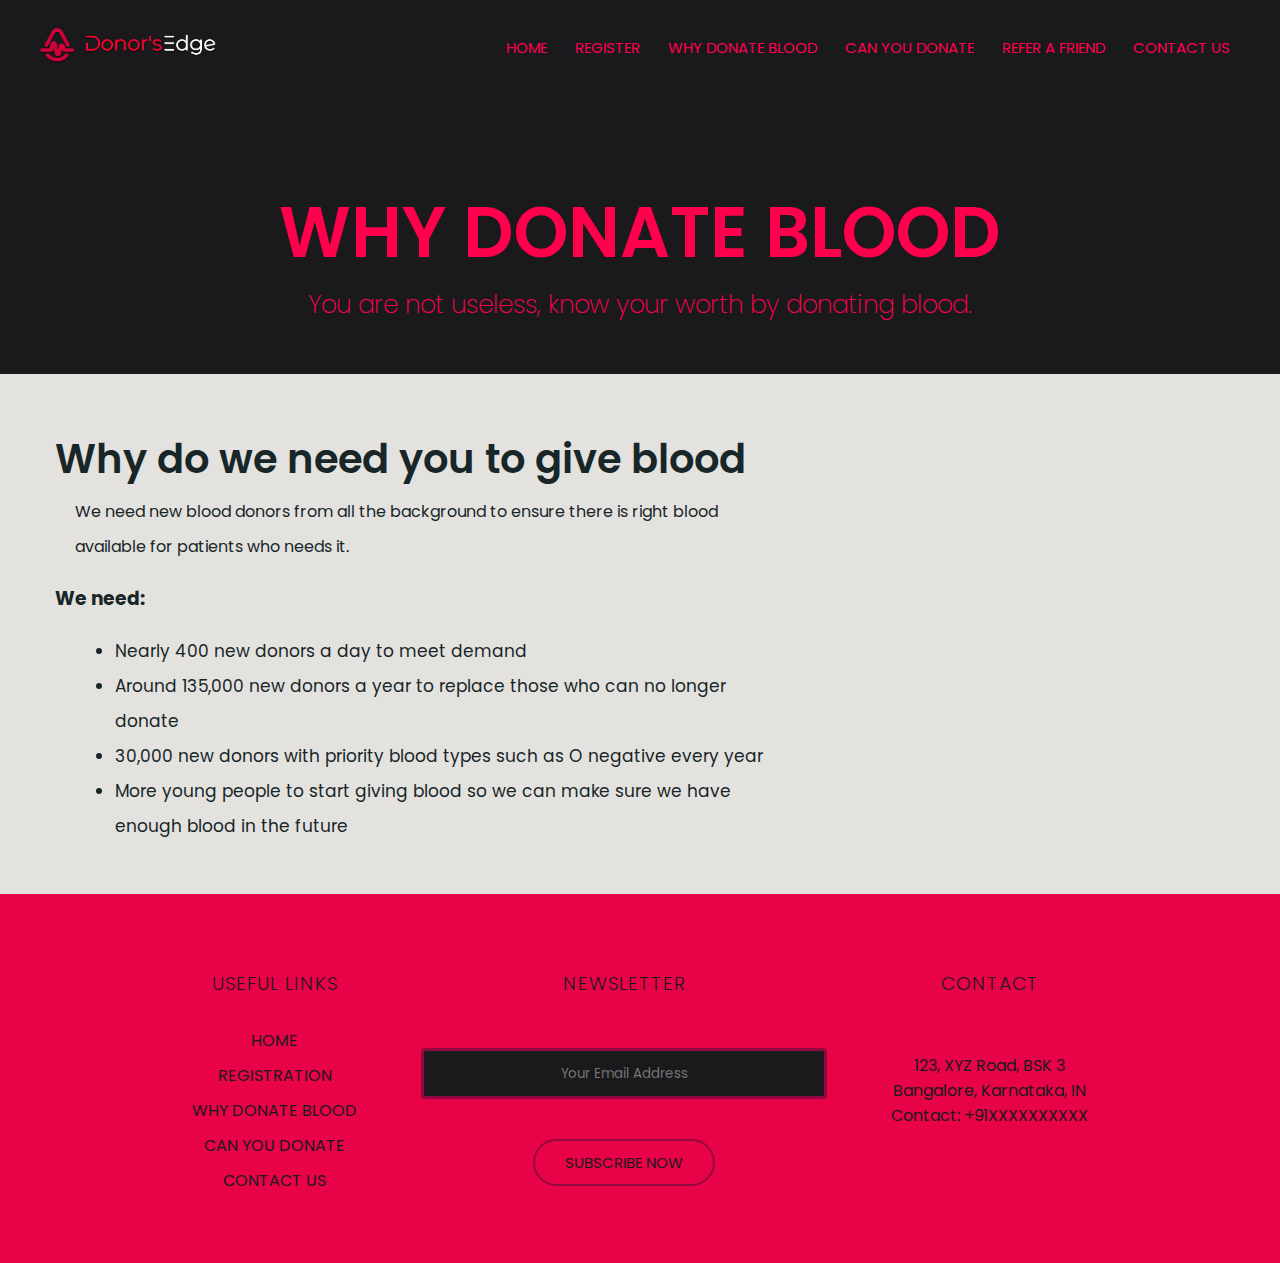
<file: whydonateblood.html>
<!DOCTYPE html>
<html lang="en">

<head>
    <title>Donor's Edge</title>
    <link rel="stylesheet" href="style.css">
    <link rel="preconnect" href="https://fonts.googleapis.com">
    <link rel="preconnect" href="https://fonts.gstatic.com" crossorigin>
    <link href="https://fonts.googleapis.com/css2?family=Poppins:wght@200;300;400;600;700&display=swap"
        rel="stylesheet">
</head>

<body>
    <section class="header1">
        <nav>
            <a href="index.html"><img src="resources/logo.png" alt="hi"></a>
            <div class="nav-links1">
                <ul>
                    <li><a href="index.html">HOME</a></li>
                    <li><a href="registration.html">REGISTER</a></li>
                    <li><a href="whydonateblood.html">WHY DONATE BLOOD</a></li>
                    <li><a href="canyoudonate.html">CAN YOU DONATE</a></li>
                    <li><a href="">REFER A FRIEND</a></li>
                    <li><a href="">CONTACT US</a></li>
                </ul>
            </div>
        </nav>
    </section>
    <div class="dnprocess">
        <h1>
            WHY DONATE BLOOD
        </h1>
        <p>You are not useless, know your worth by donating blood.</p>
    </div>
    <div class="atprocess">
        <h2>
            Why do we need you to give blood
        </h2>
        <p>
            We need new blood donors from all the background to ensure there is right blood available for patients who
            needs it.
        </p>
        <h3>
            We need:
        </h3>
        <ul>
            <li>Nearly 400 new donors a day to meet demand</li>
            <li>Around 135,000 new donors a year to replace those who can no longer donate</li>
            <li>30,000 new donors with priority blood types such as O negative every year</li>
            <li>More young people to start giving blood so we can make sure we have enough blood in the future</li>
        </ul>
        <iframe width="498" height="315" src="https://www.youtube.com/embed/Tfwq_vJHwT8" title="YouTube video player"
            frameborder="0"
            allow="accelerometer; autoplay; clipboard-write; encrypted-media; gyroscope; picture-in-picture"
            allowfullscreen>
        </iframe>
    </div>
    <section class="bottom">
        <div class="footer">
            <div class="col-1">
                <h3>USEFUL LINKS</h3>
                <a href="index.html">HOME</a>
                <a href="registration.html">REGISTRATION</a>
                <a href="whydonateblood.html">WHY DONATE BLOOD</a>
                <a href="canyoudonate.html">CAN YOU DONATE</a>
                <a href="#">CONTACT US</a>
            </div>
            <div class="col-2">
                <h3> NEWSLETTER</h3>
                <form>
                    <input type="email" placeholder="Your Email Address" required>
                    <br>
                    <button type="submit">SUBSCRIBE NOW</button>
                </form>
            </div>
            <div class="col-3">
                <h3> CONTACT</h3>
                <br>
                <p>123, XYZ Road, BSK 3<br>Bangalore, Karnataka, IN<br>Contact: +91XXXXXXXXXX</p>
            </div>
        </div>
    </section>
</body>

</html>
</file>
<file: style.css>
*{
    margin: 0;
    padding: 0;
    font-family: 'Poppins', sans-serif;
 }
 .header{
    min-height: 100vh;
    width: 100%;
    background-color: #1A1A1D;
    background-size: cover;
    background-position: center;
 }
 nav{
    display: flex;
    padding: 2% 3%;
    justify-content: space-between;
    align-items: center;
 }
 nav img{
    width: 180px;

 }
 .nav-links{
    flex: 1;
    text-align: right;

 }
 .nav-links ul li{
    list-style: none;
    display: inline-block;
    padding: 8px 12px;
    position: relative;
 }
 .nav-links ul li a{
    color: #ff004c;
    text-decoration: none;
    font-size: 15px;

 }
 .nav-links ul li::after{
    content: '';
    width: 0%;
    height: 2px;
    background: #4E4E50;
    display: block;
    margin: auto;
    transition: 0.5s;
 }
 .nav-links ul li:hover::after{
    width: 80%;
 }
 .text-box{
    width: max-content;
    color: white;
    position: absolute;
    top: 45%;
    left: 65%;
    transform: translate(-50%,-50%);
    text-align: center;
 }
 .text-box h1{
    font-size: 110px;
 }
 .text-box h1 span{
   color: #ff004c;
   animation: animate 4s ease-in-out infinite;
 }
 @keyframes animate
 {
   0%,100%
   {
      clip-path: polygon(0% 45%, 15% 44%, 32% 50%,
            54% 60%, 70% 61%, 84% 59%, 100% 52%,
            100% 100%, 0% 100%);
   }
   50%
   {
      clip-path: polygon(0 60%, 16% 65%, 34% 66%,
            51% 62%, 67% 50%, 84% 45%, 100% 46%, 100%
          100%, 0% 100%)
   }
 }
 .blood{
   width: max-content;
   color: transparent;
   position: absolute;
   top: 45%;
   left: 65%;
   transform: translate(-50%,-50%);
   text-align: center;
 }
 .blood h1{
   font-size: 110px;
 }
 .blood h1 span{
   -webkit-text-stroke: 2px #ff004c;
 }
 .blood p{
   
   font-size: 28px;
   color: transparent;
 }
 .text-box p{
    
    font-size: 28px;
    color: white;
 }
.nav2{
    display: flex;
    justify-content: center;
    align-items: center;
    min-height: 100vh;
    flex-direction: column;
    gap : 30px;
}
.inputBox{
    display: flex;
    place-items: center;
    width: max-content;
    color: white;
    position: absolute;
    top: 42%;
    left: 17%;
    transform: translate(-50%,-50%);
    text-align: center;
}
.inputBox input{
    width: 100%;
    padding: 10px;
    border: 1px solid #ff004c;
    background: #1A1A1D;
    border-radius: 5px;
    outline: none;
    color: #fff;
    font-size: 1em;
}
.inputBox span{
    position: absolute;
    left: 0;
    padding: 10px;
    pointer-events: none;
    font-size: 1em;
    color: rgba(255,255,255,0.25);
    text-transform: uppercase;
    transition: 0.5s;
}
.inputBox2{
    display: flex;
    place-items: center;
    width: max-content;
    color: white;
    position: absolute;
    top: 52%;
    left: 17%;
    transform: translate(-50%,-50%);
    text-align: center;
}
.inputBox2 input{
    width: 100%;
    padding: 10px;
    border: 1px solid #ff004c;
    background: #1A1A1D;
    border-radius: 5px;
    outline: none;
    color: #fff;
    font-size: 1em;
}
.inputBox2 span{
    position: absolute;
    left: 0;
    padding: 10px;
    pointer-events: none;
    font-size: 1em;
    color: rgba(255,255,255,0.25);
    text-transform: uppercase;
    transition: 0.5s;
}
.inputBox input:valid ~ span,
.inputBox input:focus ~ span
{
    color: #ff004c;
    transform: translateX(10px) translateY(-23px);
    font-size: 0.65em;
    padding: 0 10px;
    background: #1A1A1D;
    border-left: 1px solid #ff004c;
    border-right: 1px solid #ff004c;
    letter-spacing: 0.2em;
}
.inputBox2 input:valid ~ span,
.inputBox2 input:focus ~ span
{
    color: #ff004c;
    transform: translateX(10px) translateY(-23px);
    font-size: 0.65em;
    padding: 0 10px;
    background: #1A1A1D;
    border-left: 1px solid #ff004c;
    border-right: 1px solid #ff004c;
    letter-spacing: 0.2em;
}
.login{
    width: max-content;
    color: #ff004c;
    position: absolute;
    top: 34%;
    left: 17%;
    transform: translate(-50%,-50%);
    text-align: center;
    font-size: 30px;
 }
 .button button{
    background-color: #ff004c;
    border: none;
    color: white;
    padding: 10px 60px;
    border-radius: 20px;
    text-decoration: none;
    display: inline-block;
    font-size: 16px;
    position: absolute;
    top: 62%;
    left: 17%;
    transform: translate(-50%,-50%);
    text-align: center;
 }
 .button button:active{
   background-color: white;
   color: #1A1A1D;
 }
 /*-----process-----*/
 .process{
   min-height: 2100px;
   width: 100%;
   color: #182628;
   background-color: #E3E2DF;
   margin: auto;
   position: relative;
 }
.donprocess{
   text-align: center;
   padding-top: 30px;
}
.donprocess h1{
   font-size: 70px;
   font-weight: 600;
   color: #ff004c;
}
.donprocess p{
   font-size: 25px;
   font-weight: 200;
}
.actprocess{
   padding-left: 55px;
   padding-right: 500px;
   padding-top: 50px;
   color: #1A1A1D;
}
.actprocess h2{
   font-size: 40px;
   line-height: 70px;
   font-weight: 600;
}
.actprocess ul{
   padding-left: 60px;
   font-size: 17px;
   line-height: 35px;
   font-weight: 400;
}
.actprocess p{
   padding-left: 20px;
   line-height: 35px;
   font-weight: 400;
}
.actprocess h3{
   line-height: 70px;
}
.donprocess h4{
   font-size: 43px;
   position: absolute;
   top: 94%;
   left: 50%;
   transform: translate(-50%,-50%);
   color: #ff004c;
}
.donprocess h4 span{
   -webkit-text-stroke: 2px #ff004c;
   color: transparent;
}
.findonor{
   min-height: 800px;
   width: 100%;
   background-color: #1A1A1D;
   margin: auto;
}
.head{
   text-align: center;
   color: #ff004c;
   padding-top: 20px;
   font-size: 60px;
}
.form form label{
   flex-direction: column;
   display: flex;
   color: #ff004c;
   text-align: left;
   font-size: 40px;
   font-weight: 600;
}
.form form input{
   width: 350px;
   padding: 10px;
   border: 1px solid #ff004c;
   background: #1A1A1D;
   border-radius: 5px;
   outline: none;
   color: #fff;
   font-size: 1em;
   margin: 5px 0px 50px 0px;
}
.form form{
   position: absolute;
   left: 10%;
   top: 15px;
}
.form form input::placeholder{
   color: #4E4E50;
}
.form2 form label{
   flex-direction: column;
   display: flex;
   color: #ff004c;
   text-align: left;
   font-size: 40px;
   font-weight: 600;
}
.form2 form input{
   width: 350px;
   padding: 10px;
   border: 1px solid #ff004c;
   background: #1A1A1D;
   border-radius: 5px;
   outline: none;
   color: #fff;
   font-size: 1em;
   margin: 5px 0px 50px 0px;
}
.form2 form{
   float: right;
   position: relative;
   top: 15px;
   right: 10%;
}
.form2 form input::placeholder{
   color: #4E4E50;
}
.form{
   position: relative;
}
.form2{
   position: relative;
}
.button2 button{
   background-color: #ff004c;
   border: none;
   color: white;
   padding: 10px 60px;
   border-radius: 20px;
   text-decoration: none;
   display: inline-block;
   font-size: 16px;
   position: absolute;
   top: 550px;
   left: 629px;
}
.button2{
   position: relative;
   align-items: center;
}
.button2 button:active{
   background-color: white;
   color: #1A1A1D;
}
.wheredon{
   min-height: 250px;
   width: 100%;
   background-color: #1A1A1D;
   margin: auto;
}
.form3 form label{
   flex-direction: column;
   display: flex;
   color: #ff004c;
   text-align: left;
   font-size: 50px;
   font-weight: 600;
}
.form3 form input{
   width: 1250px;
   padding: 10px;
   border: 1px solid #ff004c;
   background: #1A1A1D;
   border-radius: 5px;
   outline: none;
   color: #fff;
   font-size: 1em;
   margin: 5px 0px 0px 0px;
}
.form3 form{
   position: absolute;
   left: 5%;
   top: 55px;
}
.form3 form input::placeholder{
   color: #4E4E50;
}
.form3{
   position: relative;
}
.button3 button{
   background-color: #ff004c;
   border: none;
   color: white;
   padding: 11px 50px;
   border-radius: 5px;
   text-decoration: none;
   display: inline-block;
   font-size: 16px;
   position: absolute;
   top: 136.2px;
   left: 1187px;
}
.button3{
   position: relative;
}
.button3 button:active{
   background-color: white;
   color: #1A1A1D;
}
/*---Registration---*/
.header1{
   min-height: 150px;
   width: 100%;
   background-color: #1A1A1D;
   background-size: cover;
   background-position: center;
}
.nav-links1{
   flex: 1;
   text-align: right;

}
.nav-links1 ul li{
   list-style: none;
   display: inline-block;
   padding: 8px 12px;
   position: relative;
}
.nav-links1 ul li a{
   color: #ff004c;
   text-decoration: none;
   font-size: 15px;

}
.nav-links1 ul li::after{
   content: '';
   width: 0%;
   height: 2px;
   background: #4E4E50;
   display: block;
   margin: auto;
   transition: 0.5s;
}
.nav-links1 ul li:hover::after{
   width: 80%;
}
.loinfo{
   width: 100%;
   height: 500px;
   position: relative;
   background-color: #1A1A1D;
}
.loinfo form1 label{
   flex-direction: column;
   display: flex;
   color: #ff004c;
   text-align: left;
   font-size: 30px;
   font-weight: 600;
}
.loinfo form1 input{
   width: 350px;
   padding: 10px;
   border: 1px solid #ff004c;
   background: #1A1A1D;
   border-radius: 5px;
   outline: none;
   color: #fff;
   font-size: 1em;
   margin: 5px 0px 50px 0px;
}
.loinfo form1{
   position: absolute;
   left: 10%;
   top: 135px;
}
.loinfo form1 input::placeholder{
   color: #4E4E50;
}
.loinfo form2 label{
   flex-direction: column;
   display: flex;
   color: #ff004c;
   text-align: left;
   font-size: 30px;
   font-weight: 600;
}
.loinfo form2 input{
   width: 350px;
   padding: 10px;
   border: 1px solid #ff004c;
   background: #1A1A1D;
   border-radius: 5px;
   outline: none;
   color: #fff;
   font-size: 1em;
   margin: 5px 0px 50px 0px;
}
.loinfo form2{
   position: absolute;
   right: 30%;
   top: 135px;
}
.loinfo form2 input::placeholder{
   color: #4E4E50;
}
.loinfo h3{
   color: #ff004c;
   font-size: 60px;
   position: absolute;
   left: 10%;
}
.doninfo{
   width: 100%;
   height: 500px;
   background-color: #1A1A1D;
   position: relative;
}
.doninfo form1 label{
   flex-direction: column;
   display: flex;
   color: #ff004c;
   text-align: left;
   font-size: 30px;
   font-weight: 600;
}
.doninfo form1 select{
   width: 350px;
   height: 50px;
   padding: 10px;
   border: 1px solid #ff004c;
   background: #1A1A1D;
   border-radius: 5px;
   outline: none;
   color: #fff;
   font-size: 1em;
   margin: 5px 0px 50px 0px;
}
.doninfo form1 input{
   width: 340px;
   height: 50px;
   padding-left: 10px;
   border: 1px solid #ff004c;
   background: #1A1A1D;
   border-radius: 5px;
   outline: none;
   color: #fff;
   font-size: 1em;
   margin: 5px 0px 50px 0px;
}
.doninfo form1{
   position: absolute;
   left: 10%;
   top: 135px;
}
.doninfo form1 input::placeholder{
   color: #4E4E50;
}
.doninfo form2 label{
   flex-direction: column;
   display: flex;
   color: #ff004c;
   text-align: left;
   font-size: 30px;
   font-weight: 600;
}
.doninfo form2 select{
   width: 350px;
   height: 50px;
   padding: 10px;
   border: 1px solid #ff004c;
   background: #1A1A1D;
   border-radius: 5px;
   outline: none;
   color: #fff;
   font-size: 1em;
   margin: 5px 0px 50px 0px;
}
.doninfo form2{
   position: absolute;
   right: 30%;
   top: 135px;
}
.doninfo form2 input::placeholder{
   color: #4E4E50;
}
.doninfo h3{
   color: #ff004c;
   font-size: 60px;
   position: absolute;
   left: 10%;
}
.coinfo{
   width: 100%;
   height: 700px;
   background-color: #1A1A1D;
   position: relative;
}
.coinfo form1 label{
   flex-direction: column;
   display: flex;
   color: #ff004c;
   text-align: left;
   font-size: 30px;
   font-weight: 600;
}
.coinfo form1 select{
   width: 230px;
   height: 50px;
   padding: 10px;
   border: 1px solid #ff004c;
   background: #1A1A1D;
   border-radius: 5px;
   outline: none;
   color: #fff;
   font-size: 1em;
   margin: 5px 0px 50px 0px;
}
.coinfo form1{
   position: absolute;
   left: 10%;
   top: 135px;
}
.coinfo form1 input::placeholder{
   color: #4E4E50;
}
.coinfo form2 label{
   flex-direction: column;
   display: flex;
   color: #ff004c;
   text-align: left;
   font-size: 30px;
   font-weight: 600;
}
.coinfo form2 select{
   width: 230px;
   height: 50px;
   padding: 10px;
   border: 1px solid #ff004c;
   background: #1A1A1D;
   border-radius: 5px;
   outline: none;
   color: #fff;
   font-size: 1em;
   margin: 5px 0px 50px 0px;
}
.coinfo form2{
   position: absolute;
   right: 52%;
   top: 135px;
}
.coinfo form2 input::placeholder{
   color: #4E4E50;
}
.coinfo form3 label{
   flex-direction: column;
   display: flex;
   color: #ff004c;
   text-align: left;
   font-size: 30px;
   font-weight: 600;
}
.coinfo form3 input{
   width: 230px;
   height: 50px;
   padding-left: 10px;
   border: 1px solid #ff004c;
   background: #1A1A1D;
   border-radius: 5px;
   outline: none;
   color: #fff;
   font-size: 1em;
   margin: 5px 0px 50px 0px;
}
.coinfo form3{
   position: absolute;
   right: 30%;
   top: 131px;
}
.coinfo form3 input::placeholder{
   color: #4E4E50;
}
.coinfo h3{
   color: #ff004c;
   font-size: 60px;
   position: absolute;
   left: 10%;
}
.coinfo form4 label{
   flex-direction: column;
   display: flex;
   color: #ff004c;
   text-align: left;
   font-size: 30px;
   font-weight: 600;
}
.coinfo form4 input{
   width: 833px;
   padding: 10px;
   border: 1px solid #ff004c;
   background: #1A1A1D;
   border-radius: 5px;
   outline: none;
   color: #fff;
   font-size: 1em;
   margin: 5px 0px 50px 0px;
}
.coinfo form4{
   position: absolute;
   left: 10%;
   top: 435px;
}
.coinfo form4 input::placeholder{
   color: #4E4E50;
}
.coinfo button{
   background-color: #ff004c;
   border: none;
   color: white;
   padding: 11px 50px;
   border-radius: 5px;
   text-decoration: none;
   display: inline-block;
   font-size: 16px;
   position: absolute;
   top: 570px;
   left: 34.5%;
}
.coinfo button:active{
   background-color: white;
   color: #1A1A1D;
}
.footer{
   width: auto;
   padding:75px 15% 60px;
   background: #e80247;
   color: #1A1A1D;
   display: flex;
}
.footer div{
   text-align: center;
}
.col-2{
   flex-grow: 2;
}
.footer div h3{
   font-weight: 300;
   margin-bottom: 30px;
   letter-spacing: 1px;
}
.col-1 a{
   display: block;
   text-decoration: none;
   color: #1A1A1D;
   margin-bottom: 10px;
}
.col-2 form input {
   width: 400px;
   height: 45px;
   border-radius: 4px;
   text-align: center;
   margin-top: 20px;
   margin-bottom: 40px;
   outline: none;
   border: 3px solid #950740;
   background-color: #1A1A1D;
   color: white;
}
.col-2 form button{
   background: transparent;
   border: 2px solid #950740;
   color: #1A1A1D;
   border-radius: 30px;
   padding: 10px 30px;
   font-size: 15px;
   cursor: pointer;
}
.atprocess{
   padding-left: 55px;
   padding-right: 500px;
   padding-top: 50px;
   color: #182628;
   padding-bottom: 50px;
   background-color: #E3E2DF;
   position: relative;
}
.atprocess h2{
   font-size: 40px;
   line-height: 70px;
   font-weight: 600;
}
.atprocess ul{
   padding-left: 60px;
   font-size: 17px;
   line-height: 35px;
   font-weight: 400;
}
.atprocess p{
   padding-left: 20px;
   line-height: 35px;
   font-weight: 400;
}
.atprocess h3{
   line-height: 70px;
}
.dnprocess{
   text-align: center;
   padding-top: 30px;
   color: #ff004c;
   background-color: #1A1A1D;
}
.dnprocess h1{
   font-size: 70px;
   font-weight: 600;
}
.dnprocess p{
   font-size: 25px;
   font-weight: 200;
   padding-bottom: 50px;
}
.ytvid{
   position: absolute;
   top: 17.5%;
   left: 65%;
}
.ytvid1{
   position: absolute;
   top: 42.5%;
   left: 65%;
}
.ytvid2{
   position: absolute;
   top: 67.5%;
   left: 65%;
}
.atprocess iframe{
   position: absolute;
   top: 15%;
   left: 64.25%;
}
</file>
